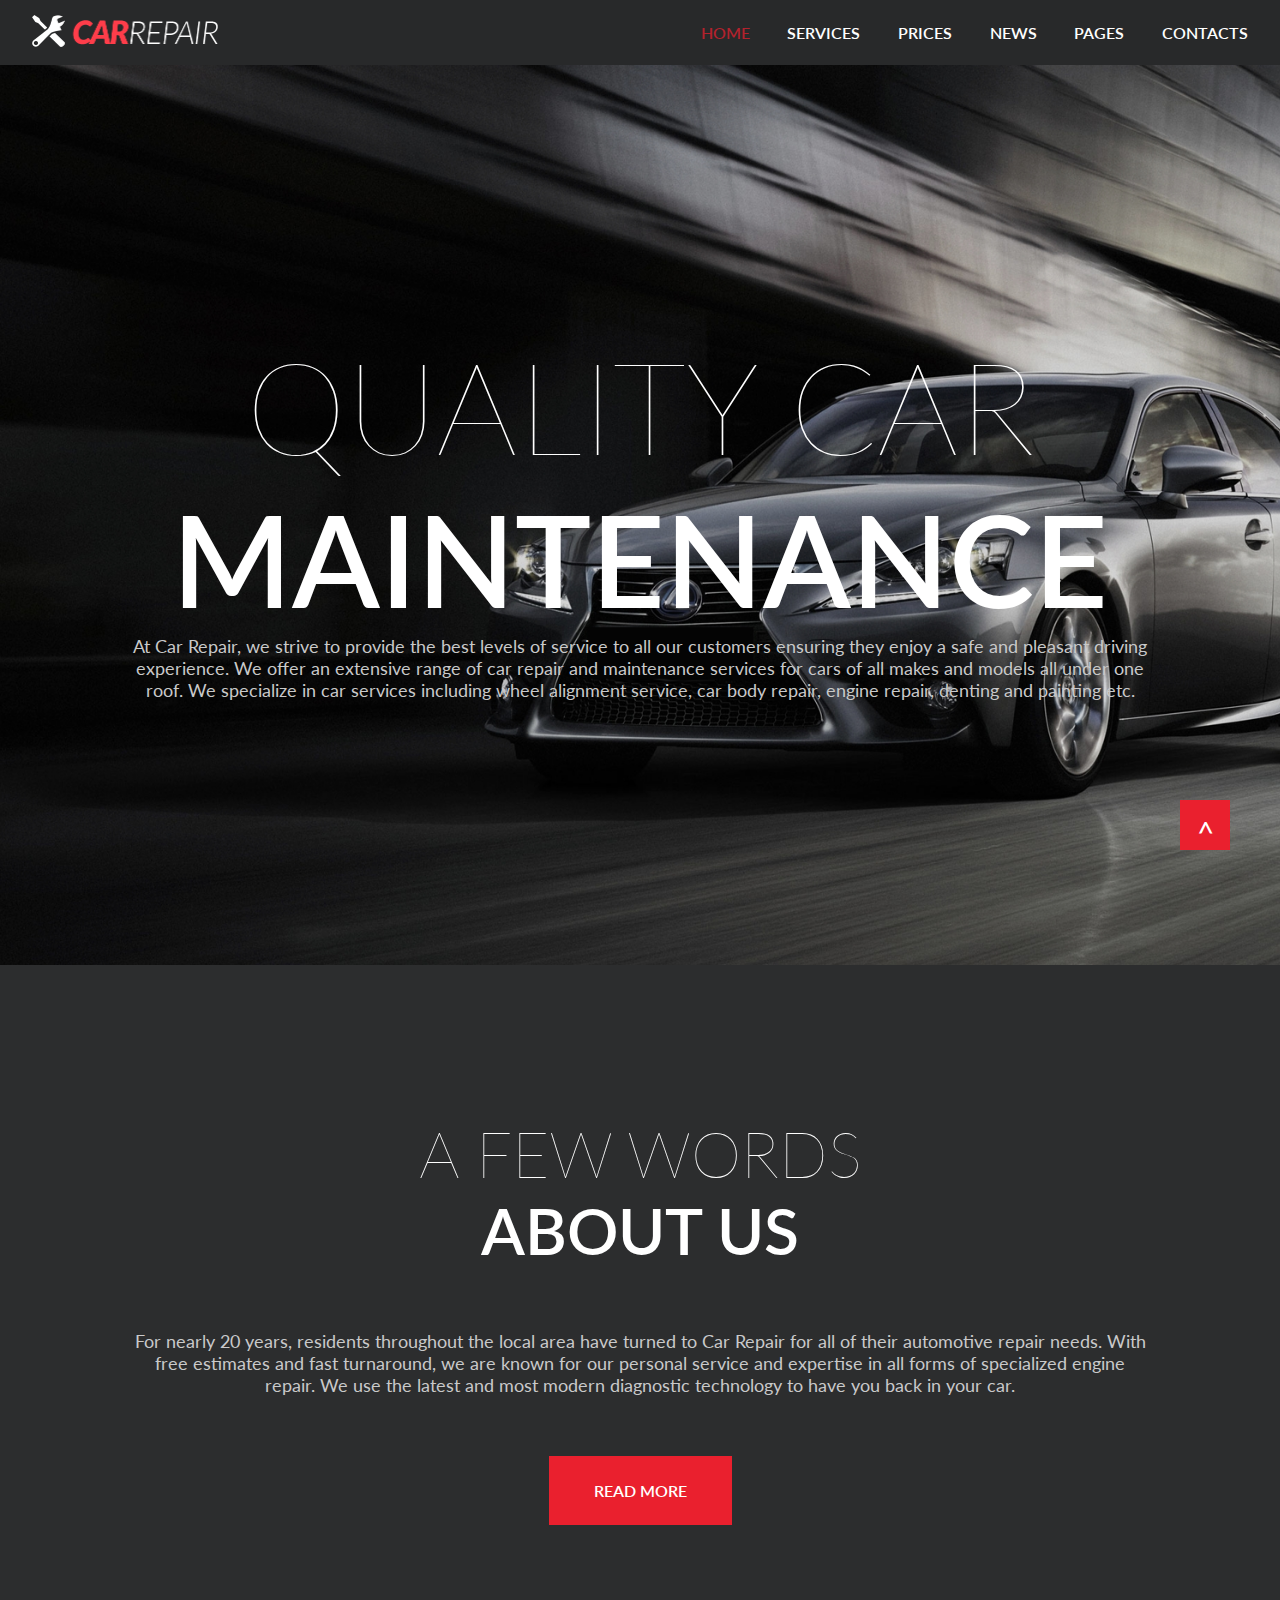
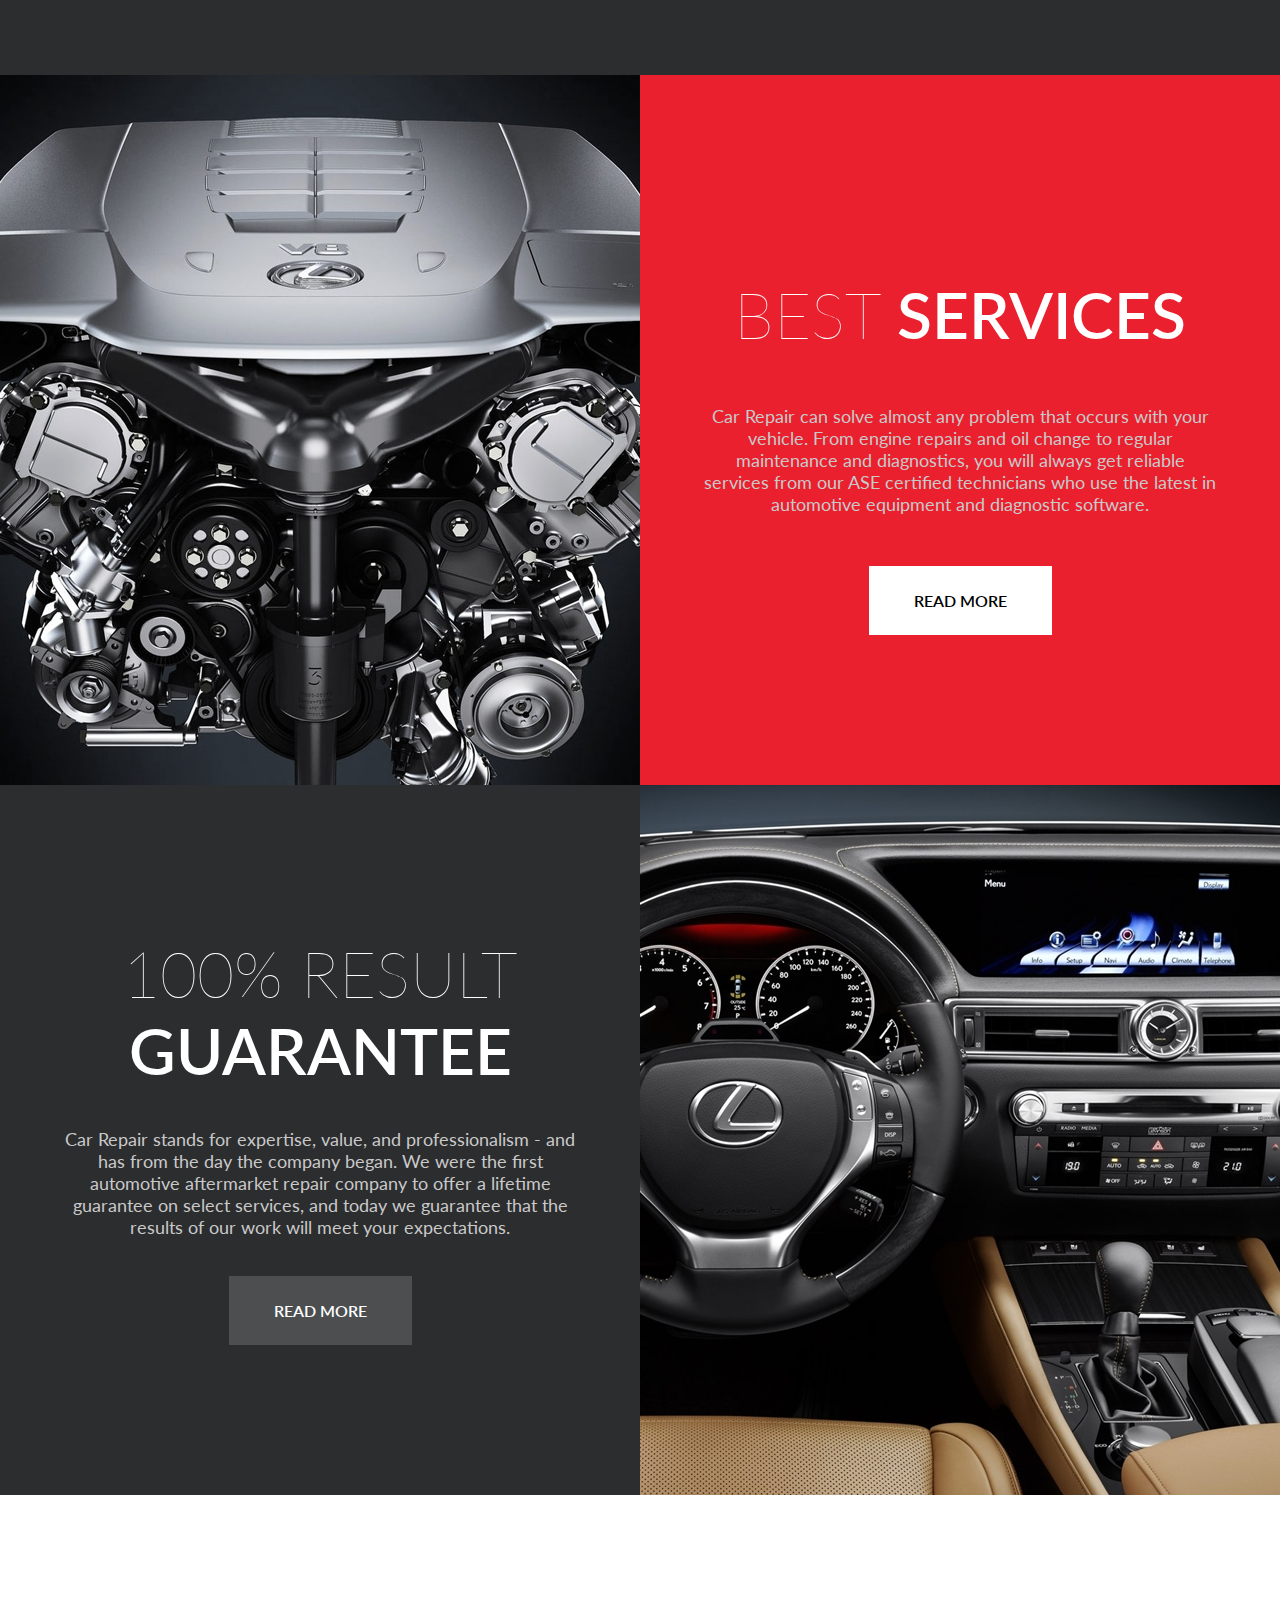
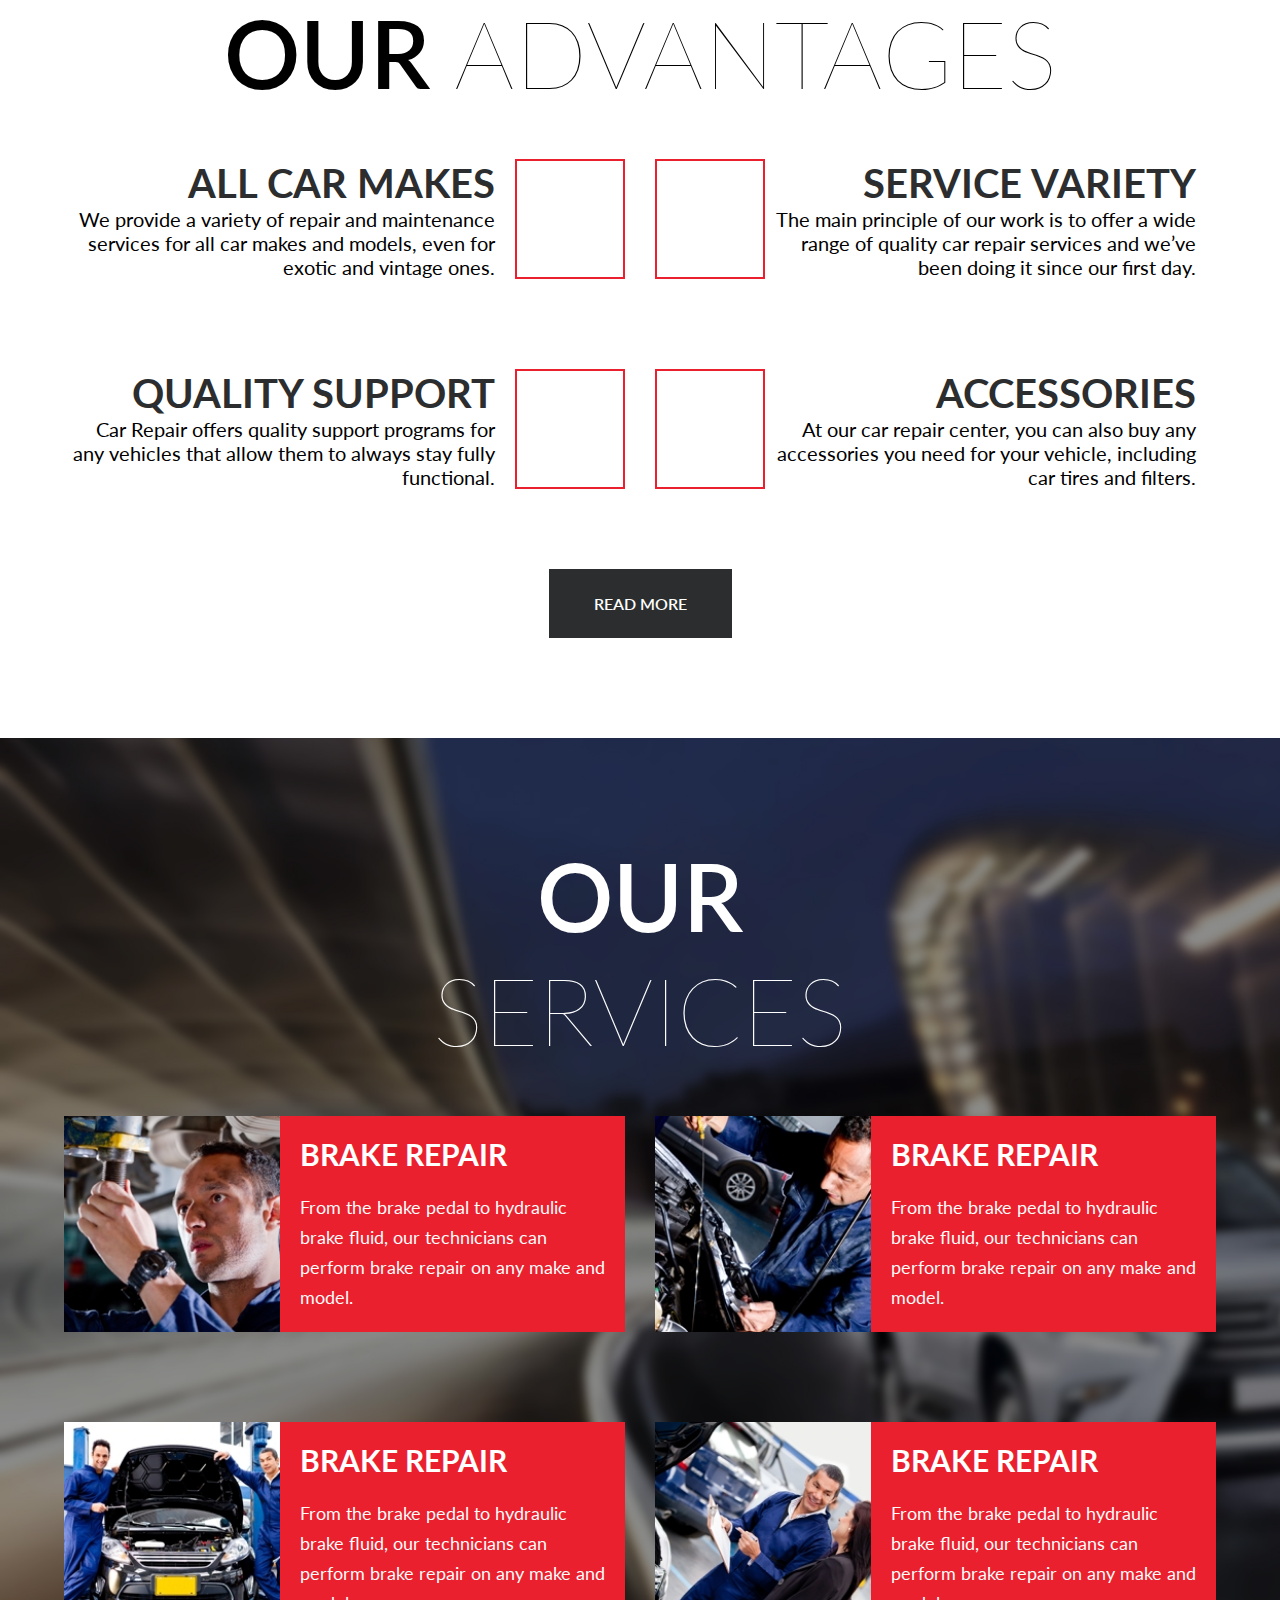
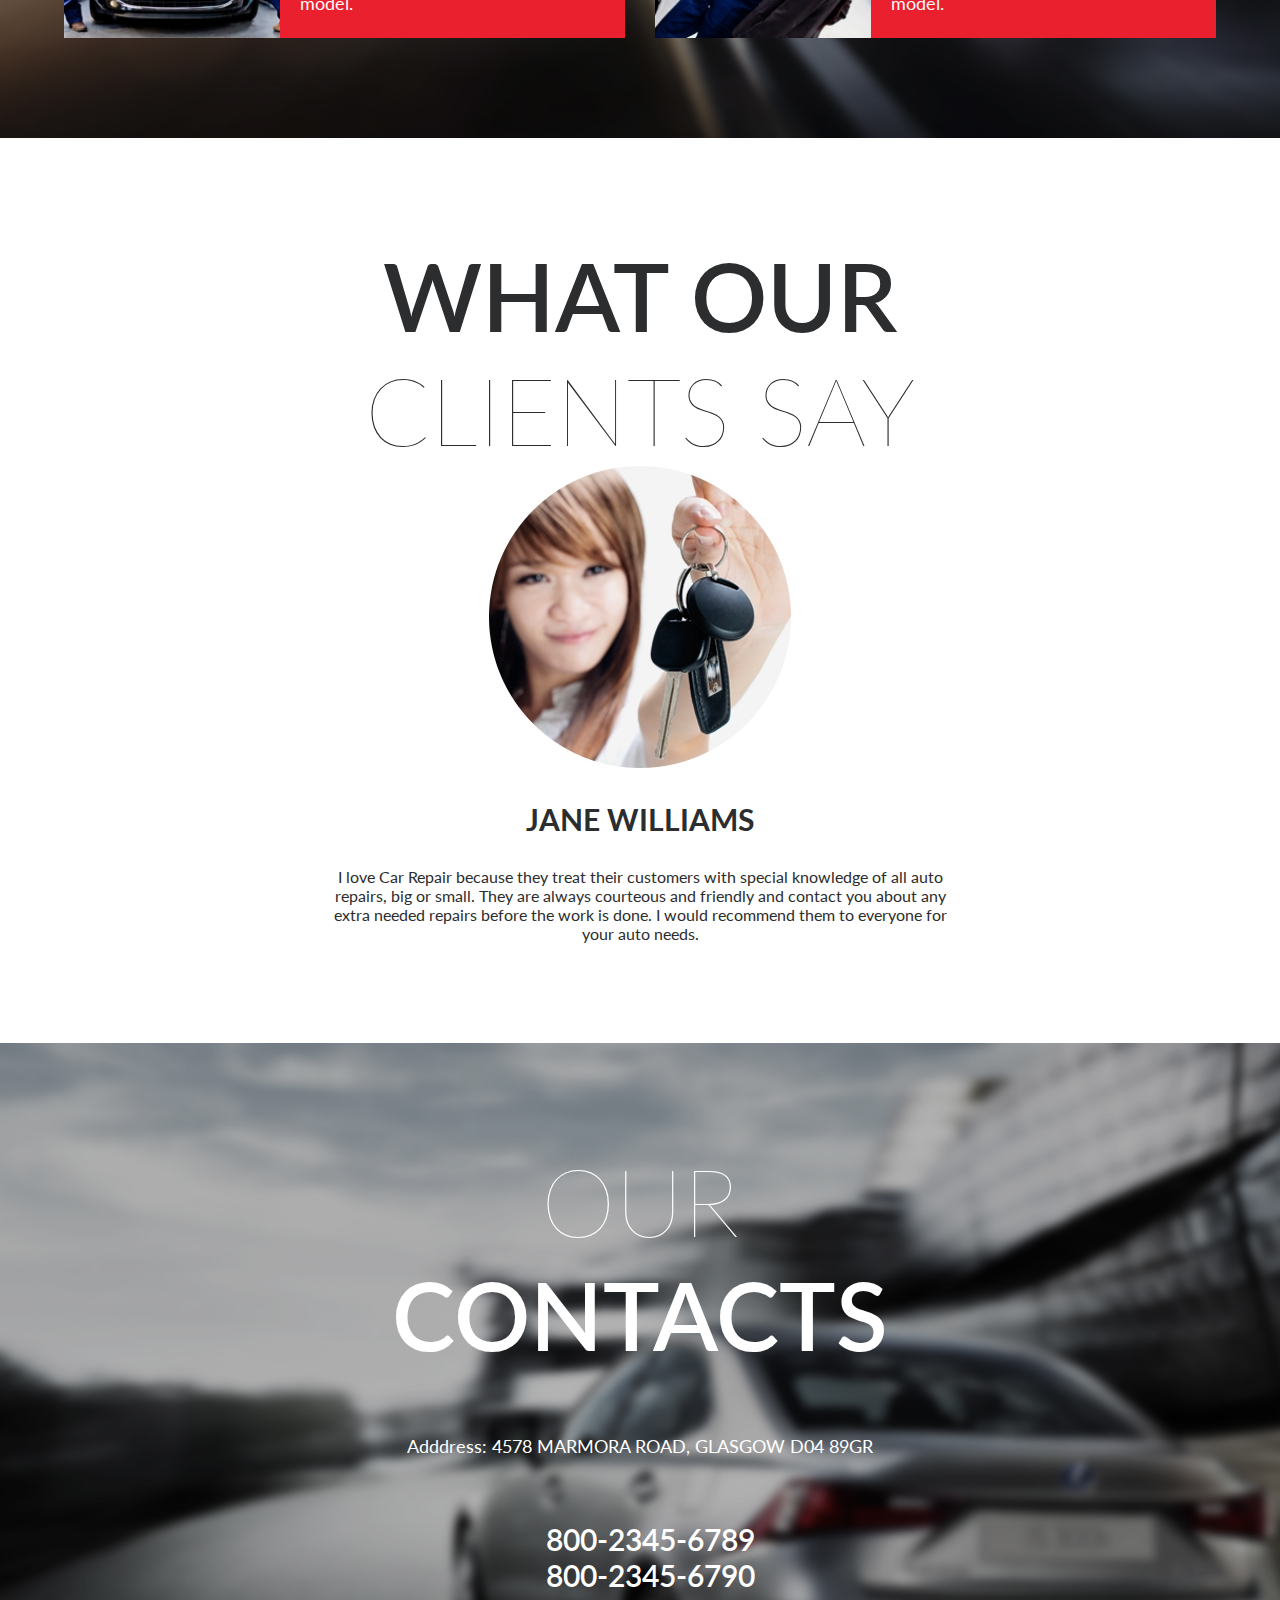
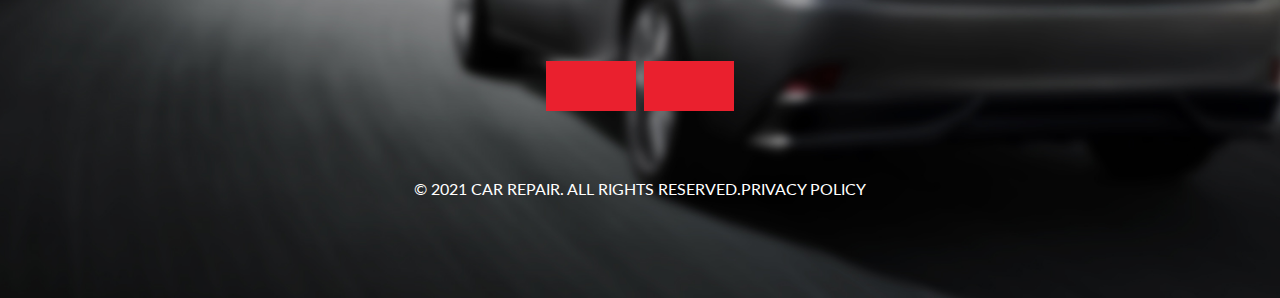
<file: index.html>
<!DOCTYPE html>
<html lang="en">
  <head>
    <meta charset="UTF-8" />
    <meta http-equiv="X-UA-Compatible" content="IE=edge" />
    <meta name="viewport" content="width=device-width, initial-scale=1.0" />
    <title>Document</title>
    <link
      rel="stylesheet"
      href="https://cdnjs.cloudflare.com/ajax/libs/font-awesome/5.15.3/css/all.min.css"
      integrity="sha512-iBBXm8fW90+nuLcSKlbmrPcLa0OT92xO1BIsZ+ywDWZCvqsWgccV3gFoRBv0z+8dLJgyAHIhR35VZc2oM/gI1w=="
      crossorigin="anonymous"
      referrerpolicy="no-referrer"
    />
    <link rel="preconnect" href="https://fonts.googleapis.com" />
    <link rel="preconnect" href="https://fonts.gstatic.com" crossorigin />
    <link
      href="https://fonts.googleapis.com/css2?family=Lato:wght@100;300;400;900&display=swap"
      rel="stylesheet"
    />
    <link rel="stylesheet" href="./assets/css/style.css" />
  </head>
  <body>
    <nav>
      <div class="nav_container">
        <a href="#" class="site_logo">
          <div class="burger_menu">
            <span class="line-1"></span>
            <span class="line-2"></span>
            <span class="line-3"></span>
          </div>
          <img src="./assets/img/logo-site.png" alt=""
        /></a>
        <ul class="site_list">
          <li class="list_items active"><a href="./index.html">HOME</a></li>
          <li class="list_items">
            <a href="./services.html">SERVICES</a>
          </li>
          <li class="list_items"><a href="./price.html">PRICES</a></li>
          <li class="list_items"><a href="./news.html">NEWS</a></li>
          <li class="list_items pages">
            <a href="#">PAGES <i class="fas fa-angle-down"></i></a>
            <ul class="pages_list">
              <li><a href="#">TYPOGRAPHY</a></li>
              <li><a href="#">BUTTONS</a></li>
              <li><a href="#">FORMS</a></li>
              <li><a href="#">TABS AND ACCORDIONS</a></li>
              <li><a href="#">PROGRESS BARS</a></li>
              <li><a href="#">TABLES</a></li>
              <li><a href="#">GRID SYSTEM</a></li>
              <li><a href="#">PRIVACY POLICY</a></li>
              <li><a href="#">UNDER CONSTRUCTION</a></li>
              <li><a href="#">SEARCH RESULTS</a></li>
            </ul>
          </li>
          <li class="list_items"><a href="./contact.html">CONTACTS</a></li>
        </ul>
        <ul class="site_list nav_list_burger">
          <li class="list_items checked"><a href="./index.html">HOME</a></li>
          <li class="list_items">
            <a href="./services.html">SERVICES</a>
          </li>
          <li class="list_items"><a href="./price.html">PRICES</a></li>
          <li class="list_items"><a href="./news.html">NEWS</a></li>
          <li class="list_items pages">
            <label for="pages_list">
              <a href="#">PAGES <i class="fas fa-angle-down"> </i></a>
            </label>

            <ul class="pages_list_burger">
              <li><a href="#">TYPOGRAPHY</a></li>
              <li><a href="#">BUTTONS</a></li>
              <li><a href="#">FORMS</a></li>
              <li><a href="#">TABS AND ACCORDIONS</a></li>
              <li><a href="#">PROGRESS BARS</a></li>
              <li><a href="#">TABLES</a></li>
              <li><a href="#">GRID SYSTEM</a></li>
              <li><a href="#">PRIVACY POLICY</a></li>
              <li><a href="#">UNDER CONSTRUCTION</a></li>
              <li><a href="#">SEARCH RESULTS</a></li>
            </ul>
          </li>
          <li class="list_items"><a href="./contact.html">CONTACTS</a></li>
        </ul>
      </div>
    </nav>
    <div id="navbar" class="showcase">
      <h1 class="title">QUALITY CAR <span>MAINTENANCE</span></h1>
      <p class="showcase_texts">
        At Car Repair, we strive to provide the best levels of service to all
        our customers ensuring they enjoy a safe and pleasant driving
        experience. We offer an extensive range of car repair and maintenance
        services for cars of all makes and models all under one roof. We
        specialize in car services including wheel alignment service, car body
        repair, engine repair, denting and painting etc.
      </p>
    </div>
    <div class="about_us">
      <h1 class="title">A FEW WORDS <br /><span>ABOUT US</span></h1>
      <p>
        For nearly 20 years, residents throughout the local area have turned to
        Car Repair for all of their automotive repair needs. With free estimates
        and fast turnaround, we are known for our personal service and expertise
        in all forms of specialized engine repair. We use the latest and most
        modern diagnostic technology to have you back in your car.
      </p>
      <div class="button red">READ MORE</div>
    </div>
    <div class="best_service">
      <div class="best_img"></div>
      <div class="text_page">
        <h1 class="title">
          <h1 class="title">BEST <span>SERVICES</span></h1>
          <p>
            Car Repair can solve almost any problem that occurs with your
            vehicle. From engine repairs and oil change to regular maintenance
            and diagnostics, you will always get reliable services from our ASE
            certified technicians who use the latest in automotive equipment and
            diagnostic software.
          </p>
          <a href="#" class="button white">READ MORE</a>
        </h1>
      </div>
    </div>
    <div class="guarantee">
      <div class="text_page">
        <h1 class="title">100% RESULT <span> GUARANTEE </span></h1>
        <p>
          Car Repair stands for expertise, value, and professionalism - and has
          from the day the company began. We were the first automotive
          aftermarket repair company to offer a lifetime guarantee on select
          services, and today we guarantee that the results of our work will
          meet your expectations.
        </p>
        <a href="#" class="button dark">READ MORE</a>
      </div>
      <div class="gimg"></div>
    </div>
    <div class="advantages">
      <div class="container">
        <h1 class="title"><span>OUR</span> ADVANTAGES</h1>
        <div class="advantages_inside">
          <div class="advantage-1">
            <div class="text">
              <h1>ALL CAR MAKES</h1>
              <p>
                We provide a variety of repair and maintenance services for all
                car makes and models, even for exotic and vintage ones.
              </p>
            </div>
            <i class="fas fa-car"></i>
          </div>
          <div class="advantage-2 reverse">
            <div class="text">
              <h1>SERVICE VARIETY</h1>
              <p>
                The main principle of our work is to offer a wide range of
                quality car repair services and we’ve been doing it since our
                first day.
              </p>
            </div>
            <i class="fas fa-car"></i>
          </div>
          <div class="advantage-3">
            <div class="text">
              <h1>QUALITY SUPPORT</h1>
              <p>
                Car Repair offers quality support programs for any vehicles that
                allow them to always stay fully functional.
              </p>
            </div>
            <i class="fas fa-car"></i>
          </div>
          <div class="advantage-4 reverse">
            <div class="text">
              <h1>ACCESSORIES</h1>
              <p>
                At our car repair center, you can also buy any accessories you
                need for your vehicle, including car tires and filters.
              </p>
            </div>
            <i class="fas fa-car"></i>
          </div>
        </div>
        <div class="button_wrapper">
          <a href="#" class="button">READ MORE</a>
        </div>
      </div>
    </div>
    <div class="our_service">
      <div class="container">
        <h1 class="title">
          <span>OUR</span> <br />
          SERVICES
        </h1>
        <div class="card_wrapper">
          <div class="card">
            <img src="./assets/img/card_1.jpg" alt="" />
            <div class="card_text">
              <h1>BRAKE REPAIR</h1>
              <p>
                From the brake pedal to hydraulic brake fluid, our technicians
                can perform brake repair on any make and model.
              </p>
            </div>
          </div>
          <div class="card">
            <img src="./assets/img/card_2.jpg" alt="" />
            <div class="card_text">
              <h1>BRAKE REPAIR</h1>
              <p>
                From the brake pedal to hydraulic brake fluid, our technicians
                can perform brake repair on any make and model.
              </p>
            </div>
          </div>
          <div class="card">
            <img src="./assets/img/card_3.jpg" alt="" />
            <div class="card_text">
              <h1>BRAKE REPAIR</h1>
              <p>
                From the brake pedal to hydraulic brake fluid, our technicians
                can perform brake repair on any make and model.
              </p>
            </div>
          </div>
          <div class="card">
            <img src="./assets/img/card_4.jpg" alt="" />
            <div class="card_text">
              <h1>BRAKE REPAIR</h1>
              <p>
                From the brake pedal to hydraulic brake fluid, our technicians
                can perform brake repair on any make and model.
              </p>
            </div>
          </div>
        </div>
      </div>
    </div>
    <div class="clients_say">
      <h1 class="title">
        <span>WHAT OUR</span><br />
        CLIENTS SAY
      </h1>

      <img src="./assets/img/say.jpg" alt="" />
      <h1 class="person_name">JANE WILLIAMS</h1>
      <p>
        I love Car Repair because they treat their customers with special
        knowledge of all auto repairs, big or small. They are always courteous
        and friendly and contact you about any extra needed repairs before the
        work is done. I would recommend them to everyone for your auto needs.
      </p>
    </div>
    <footer>
      <h1 class="title">
        OUR
        <span
          ><br />
          CONTACTS</span
        >
      </h1>
      <p>
        Adddress:
        <a href="https://maps.google.com"
          >4578 MARMORA ROAD, GLASGOW D04 89GR</a
        >
      </p>
      <div class="phone">
        <i class="fas fa-phone-alt"></i>
        <div class="numbers">
          <a href="tel:800-2345-6789"> 800-2345-6789</a>
          <a href="tel:800-2345-6790"> 800-2345-6790</a>
        </div>
      </div>
      <div class="buttons">
        <a href="#" class="button red"><i class="fab fa-facebook-f"></i></a>
        <a href="#" class="button red"><i class="fab fa-twitter"></i></a>
      </div>
      <p class="privacy">
        © 2021 CAR REPAIR. ALL RIGHTS RESERVED.PRIVACY POLICY
      </p>
    </footer>
    <div class="button_totop">
      <a href="#navbar">^</a>
    </div>
    <script src="./assets/js/responsive_script.js"></script>
  </body>
</html>
</file>
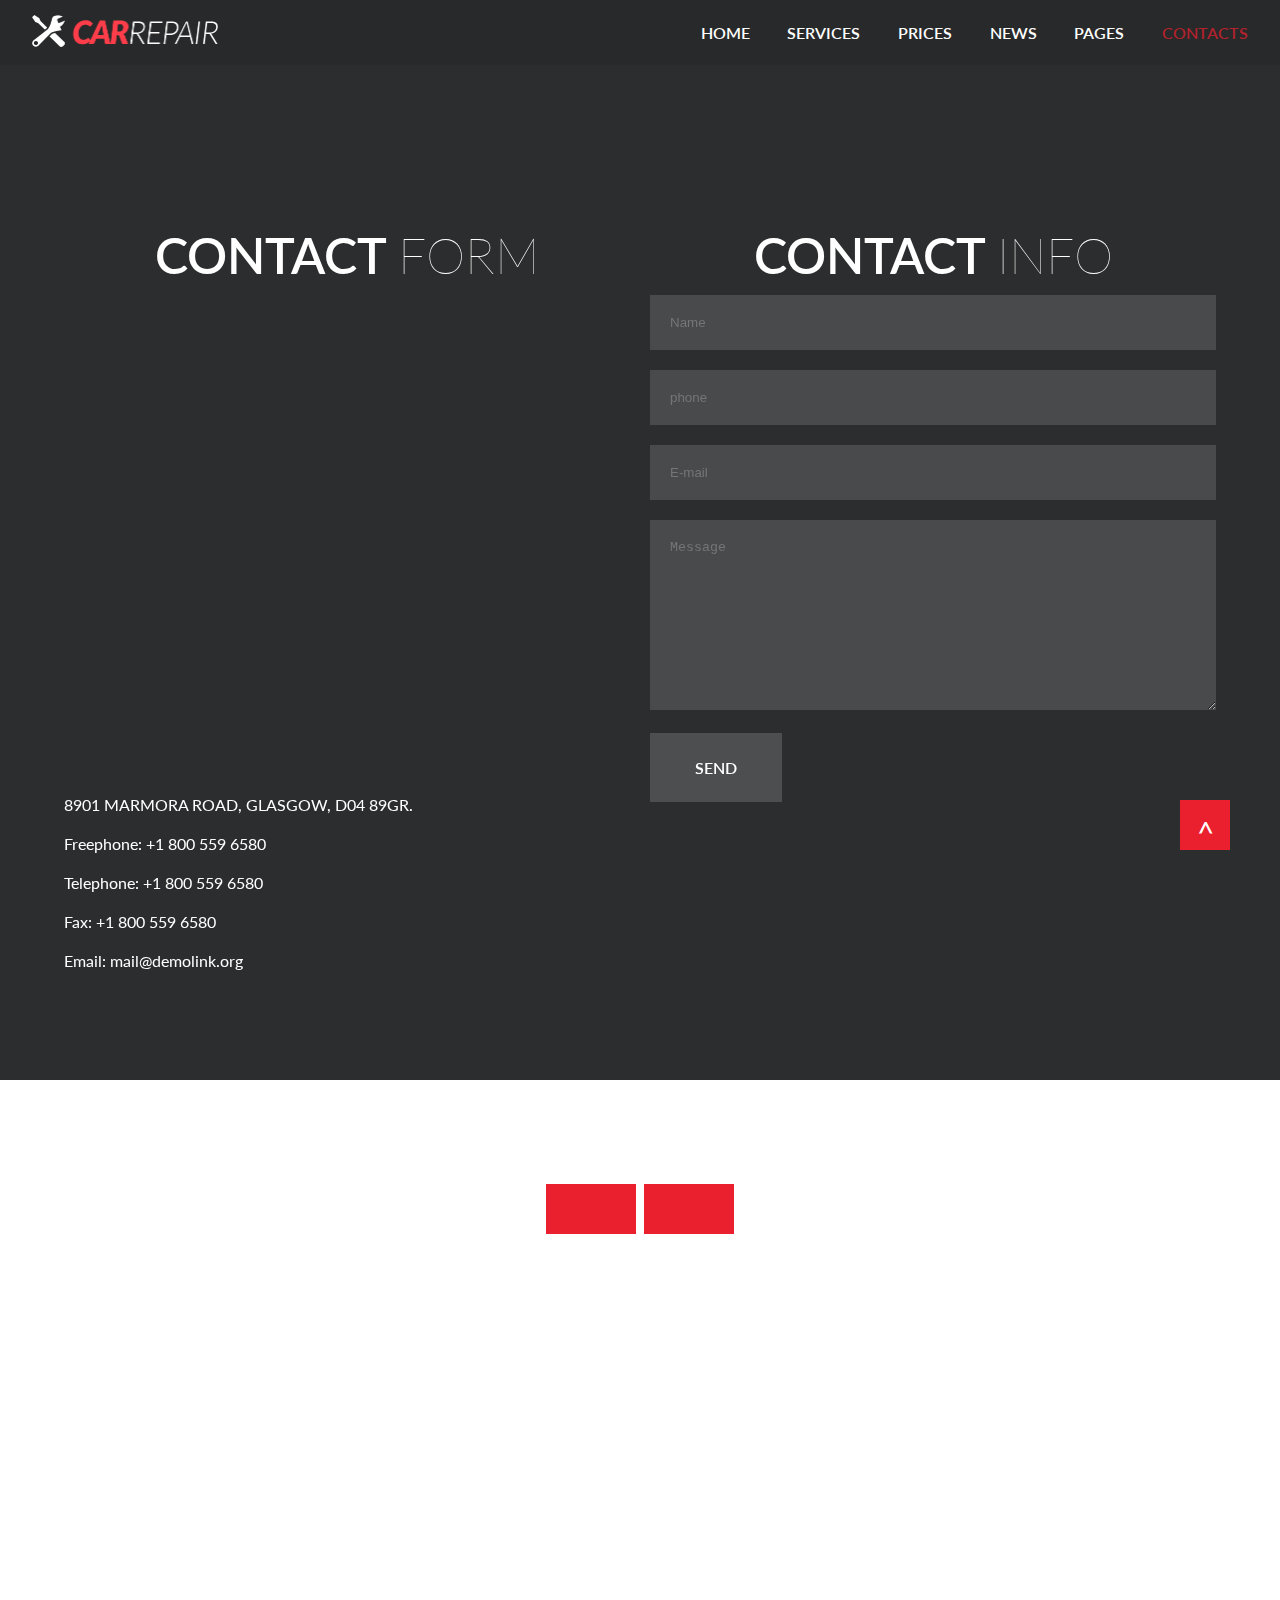
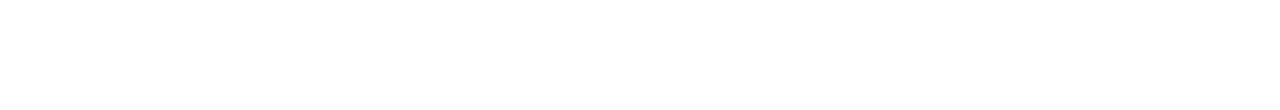
<file: contact.html>
<!DOCTYPE html>
<html lang="en">
  <head>
    <meta charset="UTF-8" />
    <meta http-equiv="X-UA-Compatible" content="IE=edge" />
    <meta name="viewport" content="width=device-width, initial-scale=1.0" />
    <title>Document</title>
    <link
      rel="stylesheet"
      href="https://cdnjs.cloudflare.com/ajax/libs/font-awesome/5.15.3/css/all.min.css"
      integrity="sha512-iBBXm8fW90+nuLcSKlbmrPcLa0OT92xO1BIsZ+ywDWZCvqsWgccV3gFoRBv0z+8dLJgyAHIhR35VZc2oM/gI1w=="
      crossorigin="anonymous"
      referrerpolicy="no-referrer"
    />
    <link rel="preconnect" href="https://fonts.googleapis.com" />
    <link rel="preconnect" href="https://fonts.gstatic.com" crossorigin />
    <link
      href="https://fonts.googleapis.com/css2?family=Lato:wght@100;300;400;900&display=swap"
      rel="stylesheet"
    />
    <link rel="stylesheet" href="./assets/css/style.css" />
  </head>
  <body>
    <nav>
      <div class="nav_container">
        <a href="#" class="site_logo">
          <div class="burger_menu">
            <span class="line-1"></span>
            <span class="line-2"></span>
            <span class="line-3"></span>
          </div>
          <img src="./assets/img/logo-site.png" alt=""
        /></a>
        <ul class="site_list">
          <li class="list_items"><a href="./index.html">HOME</a></li>
          <li class="list_items">
            <a href="./services.html">SERVICES</a>
          </li>
          <li class="list_items"><a href="./price.html">PRICES</a></li>
          <li class="list_items"><a href="./news.html">NEWS</a></li>
          <li class="list_items pages">
            <a href="#">PAGES <i class="fas fa-angle-down"></i></a>
            <ul class="pages_list">
              <li><a href="#">TYPOGRAPHY</a></li>
              <li><a href="#">BUTTONS</a></li>
              <li><a href="#">FORMS</a></li>
              <li><a href="#">TABS AND ACCORDIONS</a></li>
              <li><a href="#">PROGRESS BARS</a></li>
              <li><a href="#">TABLES</a></li>
              <li><a href="#">GRID SYSTEM</a></li>
              <li><a href="#">PRIVACY POLICY</a></li>
              <li><a href="#">UNDER CONSTRUCTION</a></li>
              <li><a href="#">SEARCH RESULTS</a></li>
            </ul>
          </li>
          <li class="list_items active">
            <a href="./contact.html">CONTACTS</a>
          </li>
        </ul>
        <ul class="site_list nav_list_burger">
          <li class="list_items"><a href="./index.html">HOME</a></li>
          <li class="list_items">
            <a href="./services.html">SERVICES</a>
          </li>
          <li class="list_items"><a href="./price.html">PRICES</a></li>
          <li class="list_items"><a href="./news.html">NEWS</a></li>
          <li class="list_items pages">
            <label for="pages_list">
              <a href="#">PAGES <i class="fas fa-angle-down"> </i></a>
            </label>

            <ul class="pages_list_burger">
              <li><a href="#">TYPOGRAPHY</a></li>
              <li><a href="#">BUTTONS</a></li>
              <li><a href="#">FORMS</a></li>
              <li><a href="#">TABS AND ACCORDIONS</a></li>
              <li><a href="#">PROGRESS BARS</a></li>
              <li><a href="#">TABLES</a></li>
              <li><a href="#">GRID SYSTEM</a></li>
              <li><a href="#">PRIVACY POLICY</a></li>
              <li><a href="#">UNDER CONSTRUCTION</a></li>
              <li><a href="#">SEARCH RESULTS</a></li>
            </ul>
          </li>
          <li class="list_items checked">
            <a href="./contact.html">CONTACTS</a>
          </li>
        </ul>
      </div>
    </nav>
    <div id="forms" class="forms">
      <div class="container">
        <div class="form_inside">
          <div class="form_left">
            <h1 class="title"><br /><span>CONTACT </span> FORM</h1>
            <iframe
              src="https://www.google.com/maps/embed?pb=!1m18!1m12!1m3!1d95543.04256135732!2d69.57378635!3d41.553657699999995!2m3!1f0!2f0!3f0!3m2!1i1024!2i768!4f13.1!3m3!1m2!1s0x38aee481ea259ff5%3A0xf77aa19981382f28!2sAerodrom%20Chirchik%2C%20O%60zbekiston!5e0!3m2!1suz!2s!4v1627594458070!5m2!1suz!2s"
              width="100%"
              height="500px"
              style="border: 0"
              allowfullscreen=""
              loading="lazy"
            ></iframe>
            <a class="adres" href="#">8901 MARMORA ROAD, GLASGOW, D04 89GR.</a>
            <a href="tel:+1 800 559 6580">Freephone: +1 800 559 6580</a>
            <a href="tel:+1 800 559 6580">Telephone: +1 800 559 6580</a>
            <a href="tel:+1 800 559 6580">Fax: +1 800 559 6580</a>
            <a href="mailto:mail@demolink.org">Email: mail@demolink.org</a>
          </div>
          <div class="form_right">
            <h1 class="title"><br /><span>CONTACT </span> INFO</h1>
            <div class="inputs">
              <input type="text" placeholder="Name" />
              <input type="text" placeholder="phone" />
              <input type="text" placeholder="E-mail" />
              <textarea cols="30" rows="10" placeholder="Message"></textarea>
              <a href="#" class="button dark">SEND</a>
            </div>
          </div>
        </div>
      </div>
    </div>
    <footer class="service_container">
      <div class="buttons">
        <a href="#" class="button red"><i class="fab fa-facebook-f"></i></a>
        <a href="#" class="button red"><i class="fab fa-twitter"></i></a>
      </div>
      <p class="privacy">
        © 2021 CAR REPAIR. ALL RIGHTS RESERVED.PRIVACY POLICY
      </p>
    </footer>
    <div class="button_totop">
      <a href="#forms">^</a>
    </div>
    <script src="./assets/js/responsive_script.js"></script>
  </body>
</html>
</file>
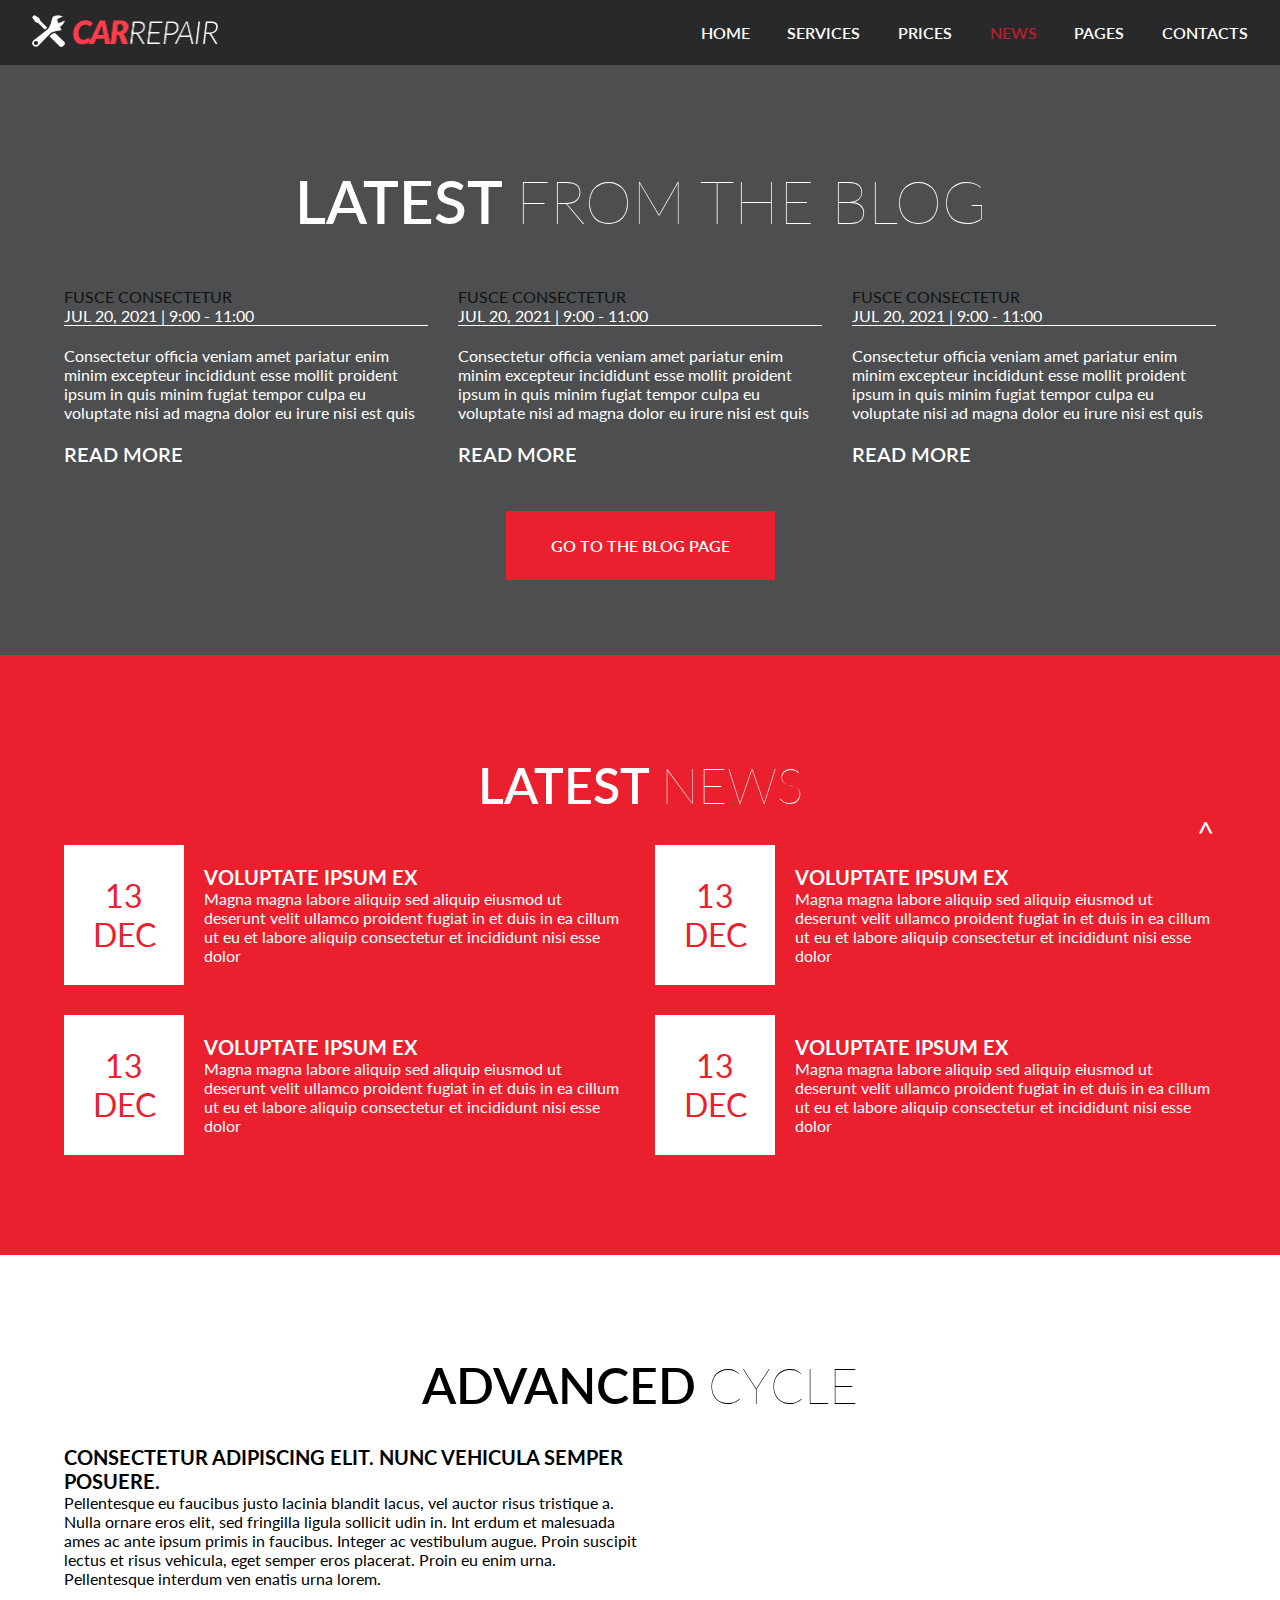
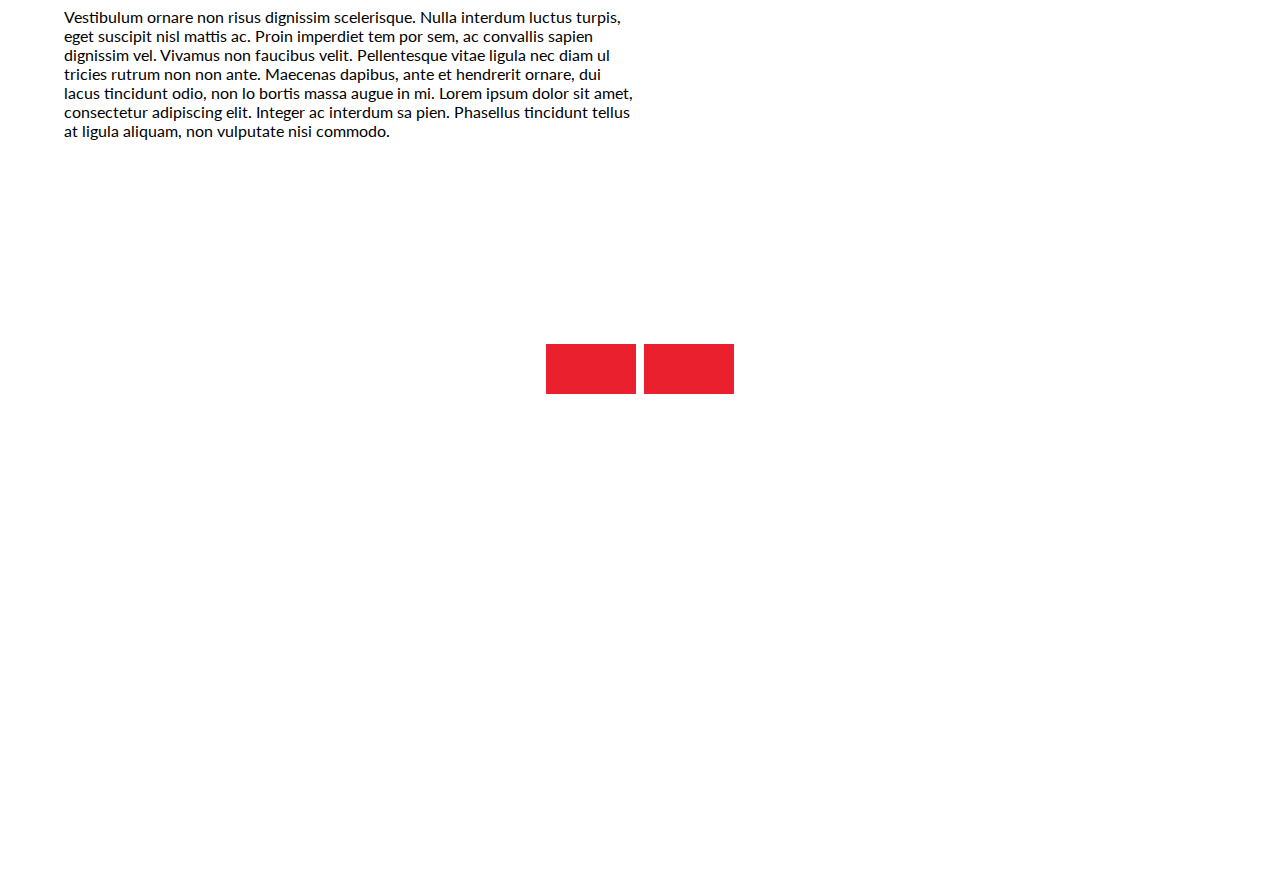
<file: news.html>
<!DOCTYPE html>
<html lang="en">
  <head>
    <meta charset="UTF-8" />
    <meta http-equiv="X-UA-Compatible" content="IE=edge" />
    <meta name="viewport" content="width=device-width, initial-scale=1.0" />
    <title>Document</title>
    <link
      rel="stylesheet"
      href="https://cdnjs.cloudflare.com/ajax/libs/font-awesome/5.15.3/css/all.min.css"
      integrity="sha512-iBBXm8fW90+nuLcSKlbmrPcLa0OT92xO1BIsZ+ywDWZCvqsWgccV3gFoRBv0z+8dLJgyAHIhR35VZc2oM/gI1w=="
      crossorigin="anonymous"
      referrerpolicy="no-referrer"
    />
    <link rel="preconnect" href="https://fonts.googleapis.com" />
    <link rel="preconnect" href="https://fonts.gstatic.com" crossorigin />
    <link
      href="https://fonts.googleapis.com/css2?family=Lato:wght@100;300;400;900&display=swap"
      rel="stylesheet"
    />
    <link rel="stylesheet" href="./assets/css/style.css" />
  </head>
  <body>
    <nav>
      <div class="nav_container">
        <a href="#" class="site_logo">
          <div class="burger_menu">
            <span class="line-1"></span>
            <span class="line-2"></span>
            <span class="line-3"></span>
          </div>
          <img src="./assets/img/logo-site.png" alt=""
        /></a>
        <ul class="site_list">
          <li class="list_items"><a href="./index.html">HOME</a></li>
          <li class="list_items">
            <a href="./services.html">SERVICES</a>
          </li>
          <li class="list_items"><a href="./price.html">PRICES</a></li>
          <li class="list_items active"><a href="./news.html">NEWS</a></li>
          <li class="list_items pages">
            <a href="#">PAGES <i class="fas fa-angle-down"></i></a>
            <ul class="pages_list">
              <li><a href="#">TYPOGRAPHY</a></li>
              <li><a href="#">BUTTONS</a></li>
              <li><a href="#">FORMS</a></li>
              <li><a href="#">TABS AND ACCORDIONS</a></li>
              <li><a href="#">PROGRESS BARS</a></li>
              <li><a href="#">TABLES</a></li>
              <li><a href="#">GRID SYSTEM</a></li>
              <li><a href="#">PRIVACY POLICY</a></li>
              <li><a href="#">UNDER CONSTRUCTION</a></li>
              <li><a href="#">SEARCH RESULTS</a></li>
            </ul>
          </li>
          <li class="list_items"><a href="./contact.html">CONTACTS</a></li>
        </ul>
        <ul class="site_list nav_list_burger">
          <li class="list_items"><a href="./index.html">HOME</a></li>
          <li class="list_items">
            <a href="./services.html">SERVICES</a>
          </li>
          <li class="list_items"><a href="./price.html">PRICES</a></li>
          <li class="list_items checked"><a href="./news.html">NEWS</a></li>
          <li class="list_items pages">
            <label for="pages_list">
              <a href="#">PAGES <i class="fas fa-angle-down"> </i></a>
            </label>

            <ul class="pages_list_burger">
              <li><a href="#">TYPOGRAPHY</a></li>
              <li><a href="#">BUTTONS</a></li>
              <li><a href="#">FORMS</a></li>
              <li><a href="#">TABS AND ACCORDIONS</a></li>
              <li><a href="#">PROGRESS BARS</a></li>
              <li><a href="#">TABLES</a></li>
              <li><a href="#">GRID SYSTEM</a></li>
              <li><a href="#">PRIVACY POLICY</a></li>
              <li><a href="#">UNDER CONSTRUCTION</a></li>
              <li><a href="#">SEARCH RESULTS</a></li>
            </ul>
          </li>
          <li class="list_items"><a href="./contact.html">CONTACTS</a></li>
        </ul>
      </div>
    </nav>
    <div id="navbar" class="blog">
      <div class="container">
        <h1 class="title"><span>LATEST </span>FROM THE BLOG</h1>
        <div class="blog_inside">
          <div class="blog-1">
            <p class="blog_title">
              FUSCE CONSECTETUR <br />
              <span>JUL 20, 2021 | 9:00 - 11:00</span>
            </p>
            <p class="blog_text">
              Consectetur officia veniam amet pariatur enim minim excepteur
              incididunt esse mollit proident ipsum in quis minim fugiat tempor
              culpa eu voluptate nisi ad magna dolor eu irure nisi est quis
            </p>
            <a href="#">READ MORE</a>
          </div>
          <div class="blog-1">
            <p class="blog_title">
              FUSCE CONSECTETUR <br />
              <span>JUL 20, 2021 | 9:00 - 11:00</span>
            </p>
            <p class="blog_text">
              Consectetur officia veniam amet pariatur enim minim excepteur
              incididunt esse mollit proident ipsum in quis minim fugiat tempor
              culpa eu voluptate nisi ad magna dolor eu irure nisi est quis
            </p>
            <a href="#">READ MORE</a>
          </div>
          <div class="blog-1">
            <p class="blog_title">
              FUSCE CONSECTETUR <br />
              <span>JUL 20, 2021 | 9:00 - 11:00</span>
            </p>
            <p class="blog_text">
              Consectetur officia veniam amet pariatur enim minim excepteur
              incididunt esse mollit proident ipsum in quis minim fugiat tempor
              culpa eu voluptate nisi ad magna dolor eu irure nisi est quis
            </p>
            <a href="#">READ MORE</a>
          </div>
        </div>
        <div class="button_wrapper">
          <a href="#" class="button red">Go To The Blog Page</a>
        </div>
      </div>
    </div>
    <div class="news">
      <div class="container">
        <h1 class="title"><span>LATEST </span> NEWS</h1>
        <div class="news_inside">
          <div class="new">
            <h1 class="date">13 <br />DEC</h1>
            <div class="text">
              <h1>VOLUPTATE IPSUM EX</h1>
              <p>
                Magna magna labore aliquip sed aliquip eiusmod ut deserunt velit
                ullamco proident fugiat in et duis in ea cillum ut eu et labore
                aliquip consectetur et incididunt nisi esse dolor
              </p>
            </div>
          </div>
          <div class="new">
            <h1 class="date">13 <br />DEC</h1>
            <div class="text">
              <h1>VOLUPTATE IPSUM EX</h1>
              <p>
                Magna magna labore aliquip sed aliquip eiusmod ut deserunt velit
                ullamco proident fugiat in et duis in ea cillum ut eu et labore
                aliquip consectetur et incididunt nisi esse dolor
              </p>
            </div>
          </div>
          <div class="new">
            <h1 class="date">13 <br />DEC</h1>
            <div class="text">
              <h1>VOLUPTATE IPSUM EX</h1>
              <p>
                Magna magna labore aliquip sed aliquip eiusmod ut deserunt velit
                ullamco proident fugiat in et duis in ea cillum ut eu et labore
                aliquip consectetur et incididunt nisi esse dolor
              </p>
            </div>
          </div>
          <div class="new">
            <h1 class="date">13 <br />DEC</h1>
            <div class="text">
              <h1>VOLUPTATE IPSUM EX</h1>
              <p>
                Magna magna labore aliquip sed aliquip eiusmod ut deserunt velit
                ullamco proident fugiat in et duis in ea cillum ut eu et labore
                aliquip consectetur et incididunt nisi esse dolor
              </p>
            </div>
          </div>
        </div>
      </div>
    </div>
    <div class="cycle">
      <div class="container">
        <h1 class="title"><span>ADVANCED </span> CYCLE</h1>
        <div class="cycle_inside">
          <div class="text">
            <h1>CONSECTETUR ADIPISCING ELIT. NUNC VEHICULA SEMPER POSUERE.</h1>
            <p>
              Pellentesque eu faucibus justo lacinia blandit lacus, vel auctor
              risus tristique a. Nulla ornare eros elit, sed fringilla ligula
              sollicit udin in. Int erdum et malesuada ames ac ante ipsum primis
              in faucibus. Integer ac vestibulum augue. Proin suscipit lectus et
              risus vehicula, eget semper eros placerat. Proin eu enim urna.
              Pellentesque interdum ven enatis urna lorem. <br /><br />
              Vestibulum ornare non risus dignissim scelerisque. Nulla interdum
              luctus turpis, eget suscipit nisl mattis ac. Proin imperdiet tem
              por sem, ac convallis sapien dignissim vel. Vivamus non faucibus
              velit. Pellentesque vitae ligula nec diam ul tricies rutrum non
              non ante. Maecenas dapibus, ante et hendrerit ornare, dui lacus
              tincidunt odio, non lo bortis massa augue in mi. Lorem ipsum dolor
              sit amet, consectetur adipiscing elit. Integer ac interdum sa
              pien. Phasellus tincidunt tellus at ligula aliquam, non vulputate
              nisi commodo.
            </p>
          </div>
          <iframe
            width="100%"
            height="100%"
            src="https://www.youtube.com/embed/xiBZKJkeC_k"
            title="YouTube video player"
            frameborder="0"
            allow="accelerometer; autoplay; clipboard-write; encrypted-media; gyroscope; picture-in-picture"
            allowfullscreen
          ></iframe>
        </div>
      </div>
    </div>
    <footer class="service_container">
      <div class="buttons">
        <a href="#" class="button red"><i class="fab fa-facebook-f"></i></a>
        <a href="#" class="button red"><i class="fab fa-twitter"></i></a>
      </div>
      <p class="privacy">
        © 2021 CAR REPAIR. ALL RIGHTS RESERVED.PRIVACY POLICY
      </p>
    </footer>
    <div class="button_totop">
      <a href="#navbar">^</a>
    </div>
    <script src="./assets/js/responsive_script.js"></script>
  </body>
</html>
</file>
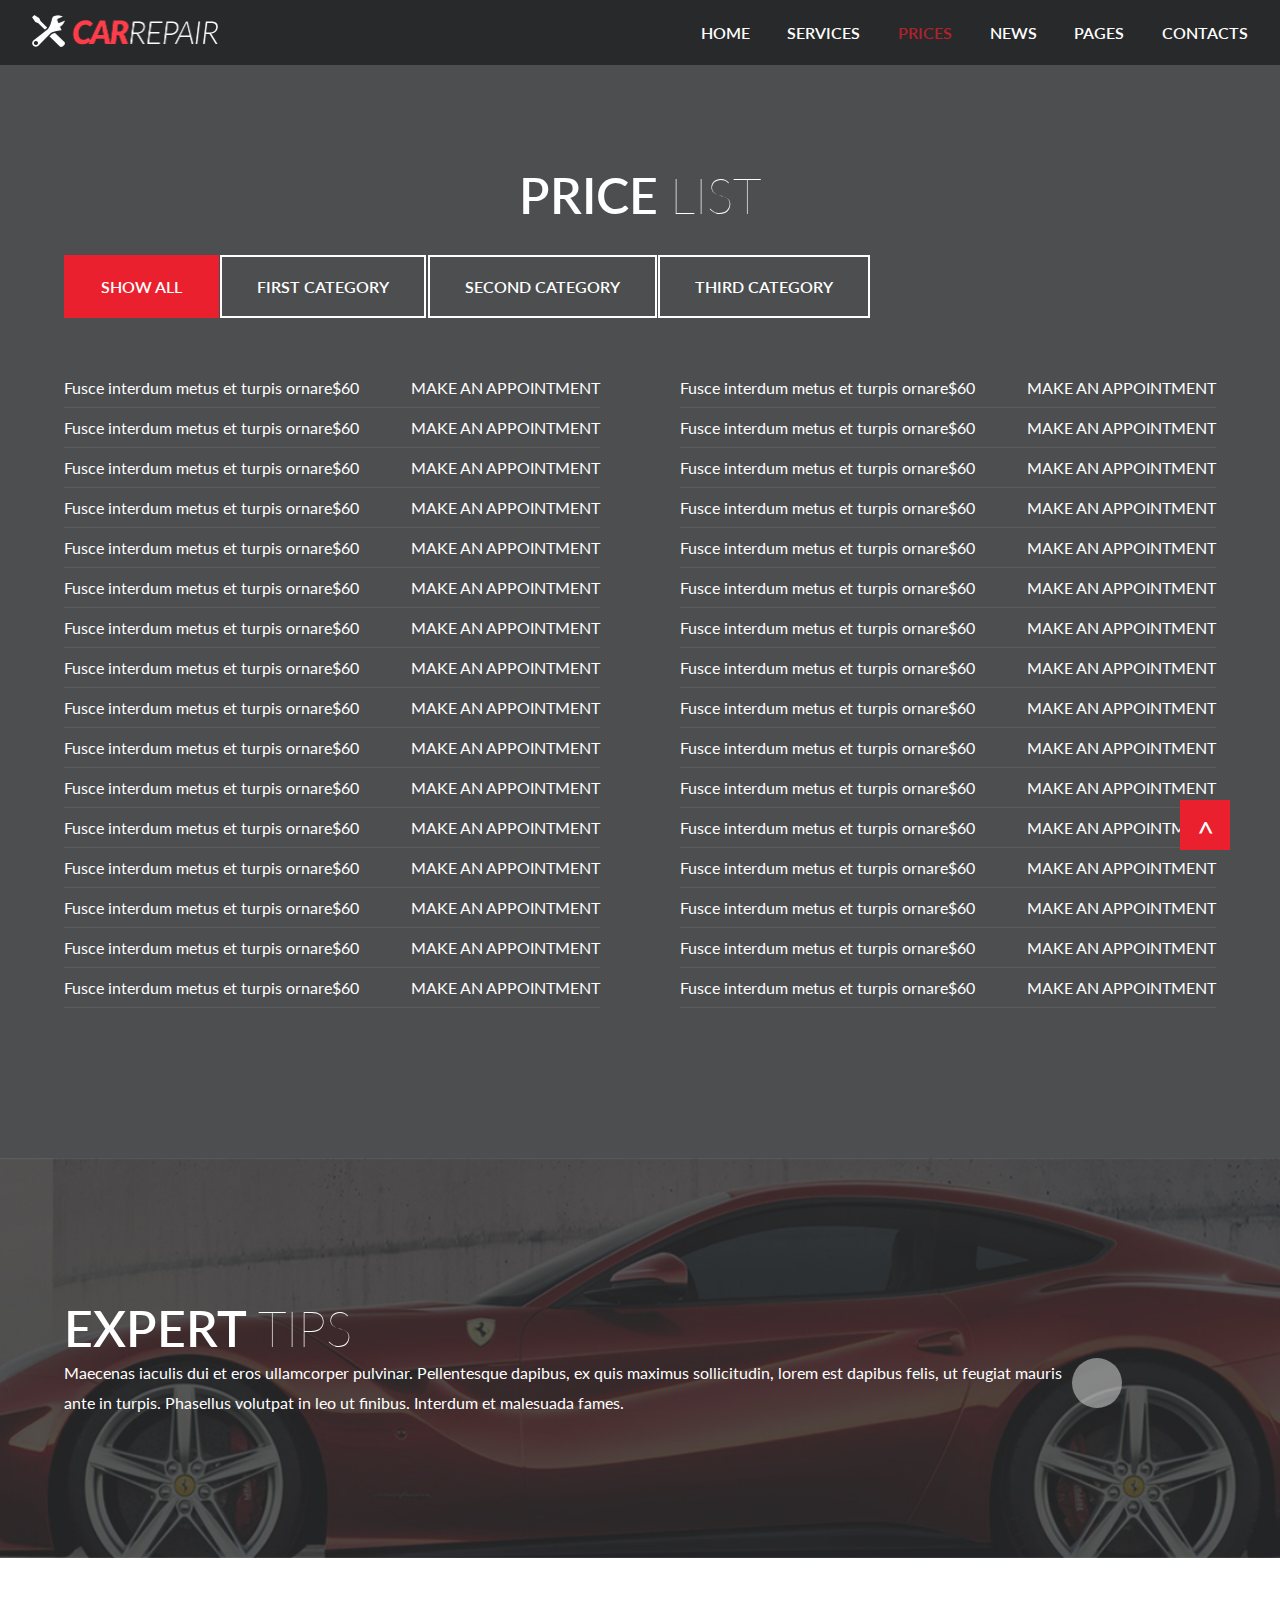
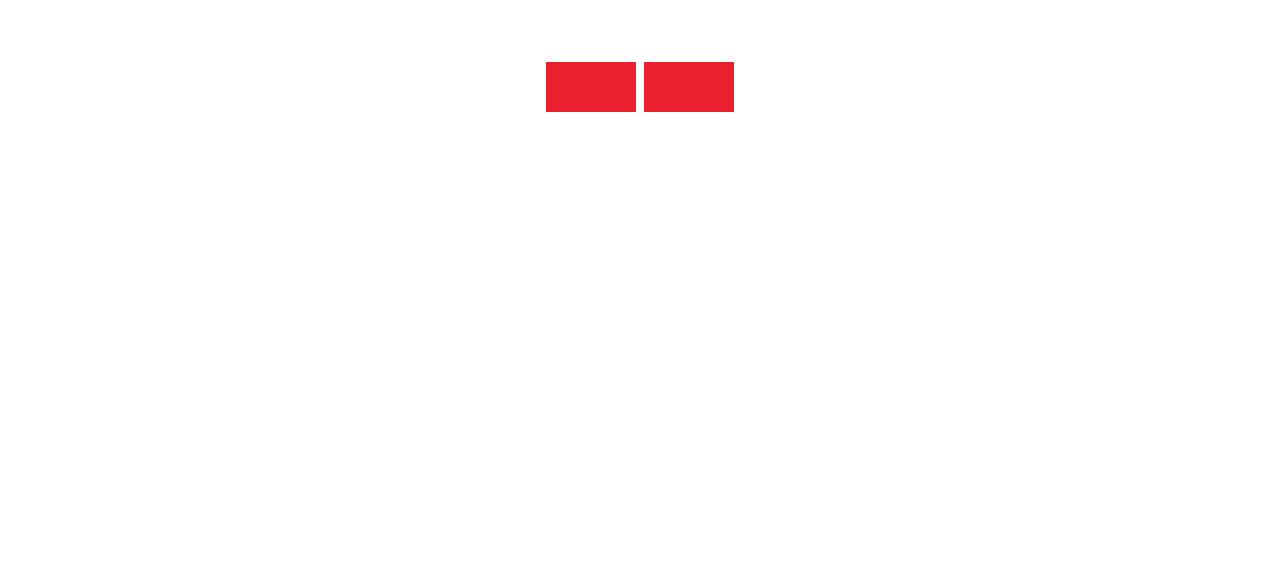
<file: price.html>
<!DOCTYPE html>
<html lang="en">
  <head>
    <meta charset="UTF-8" />
    <meta http-equiv="X-UA-Compatible" content="IE=edge" />
    <meta name="viewport" content="width=device-width, initial-scale=1.0" />
    <title>Document</title>
    <link
      rel="stylesheet"
      href="https://cdnjs.cloudflare.com/ajax/libs/font-awesome/5.15.3/css/all.min.css"
      integrity="sha512-iBBXm8fW90+nuLcSKlbmrPcLa0OT92xO1BIsZ+ywDWZCvqsWgccV3gFoRBv0z+8dLJgyAHIhR35VZc2oM/gI1w=="
      crossorigin="anonymous"
      referrerpolicy="no-referrer"
    />
    <link rel="preconnect" href="https://fonts.googleapis.com" />
    <link rel="preconnect" href="https://fonts.gstatic.com" crossorigin />
    <link
      href="https://fonts.googleapis.com/css2?family=Lato:wght@100;300;400;900&display=swap"
      rel="stylesheet"
    />
    <link rel="stylesheet" href="./assets/css/style.css" />
  </head>
  <body>
    <nav>
      <div class="nav_container">
        <a href="#" class="site_logo">
          <div class="burger_menu">
            <span class="line-1"></span>
            <span class="line-2"></span>
            <span class="line-3"></span>
          </div>
          <img src="./assets/img/logo-site.png" alt=""
        /></a>
        <ul class="site_list">
          <li class="list_items"><a href="./index.html">HOME</a></li>
          <li class="list_items">
            <a href="./services.html">SERVICES</a>
          </li>
          <li class="list_items active"><a href="./price.html">PRICES</a></li>
          <li class="list_items"><a href="./news.html">NEWS</a></li>
          <li class="list_items pages">
            <a href="#">PAGES <i class="fas fa-angle-down"></i></a>
            <ul class="pages_list">
              <li><a href="#">TYPOGRAPHY</a></li>
              <li><a href="#">BUTTONS</a></li>
              <li><a href="#">FORMS</a></li>
              <li><a href="#">TABS AND ACCORDIONS</a></li>
              <li><a href="#">PROGRESS BARS</a></li>
              <li><a href="#">TABLES</a></li>
              <li><a href="#">GRID SYSTEM</a></li>
              <li><a href="#">PRIVACY POLICY</a></li>
              <li><a href="#">UNDER CONSTRUCTION</a></li>
              <li><a href="#">SEARCH RESULTS</a></li>
            </ul>
          </li>
          <li class="list_items"><a href="./contact.html">CONTACTS</a></li>
        </ul>
        <ul class="site_list nav_list_burger">
          <li class="list_items"><a href="./index.html">HOME</a></li>
          <li class="list_items">
            <a href="./services.html">SERVICES</a>
          </li>
          <li class="list_items checked"><a href="./price.html">PRICES</a></li>
          <li class="list_items"><a href="./news.html">NEWS</a></li>
          <li class="list_items pages">
            <label for="pages_list">
              <a href="#">PAGES <i class="fas fa-angle-down"> </i></a>
            </label>

            <ul class="pages_list_burger">
              <li><a href="#">TYPOGRAPHY</a></li>
              <li><a href="#">BUTTONS</a></li>
              <li><a href="#">FORMS</a></li>
              <li><a href="#">TABS AND ACCORDIONS</a></li>
              <li><a href="#">PROGRESS BARS</a></li>
              <li><a href="#">TABLES</a></li>
              <li><a href="#">GRID SYSTEM</a></li>
              <li><a href="#">PRIVACY POLICY</a></li>
              <li><a href="#">UNDER CONSTRUCTION</a></li>
              <li><a href="#">SEARCH RESULTS</a></li>
            </ul>
          </li>
          <li class="list_items"><a href="./contact.html">CONTACTS</a></li>
        </ul>
      </div>
    </nav>

    <div id="navbar" class="price_list">
      <div class="container">
        <h1 class="title"><span>PRICE </span>LIST</h1>
        <div class="price_buttons">
          <a href="#" class="price_button selected">SHOW ALL</a>
          <a href="#" class="price_button">FIRST CATEGORY</a>
          <a href="#" class="price_button">SECOND CATEGORY</a>
          <a href="#" class="price_button">THIRD CATEGORY</a>
        </div>
        <div class="lists">
          <ul>
            <li>
              <a href="#">Fusce interdum metus et turpis ornare$60</a>
              <a href="#">MAKE AN APPOINTMENT</a>
            </li>
            <li>
              <a href="#">Fusce interdum metus et turpis ornare$60</a>
              <a href="#">MAKE AN APPOINTMENT</a>
            </li>
            <li>
              <a href="#">Fusce interdum metus et turpis ornare$60</a>
              <a href="#">MAKE AN APPOINTMENT</a>
            </li>
            <li>
              <a href="#">Fusce interdum metus et turpis ornare$60</a>
              <a href="#">MAKE AN APPOINTMENT</a>
            </li>
            <li>
              <a href="#">Fusce interdum metus et turpis ornare$60</a>
              <a href="#">MAKE AN APPOINTMENT</a>
            </li>
            <li>
              <a href="#">Fusce interdum metus et turpis ornare$60</a>
              <a href="#">MAKE AN APPOINTMENT</a>
            </li>
            <li>
              <a href="#">Fusce interdum metus et turpis ornare$60</a>
              <a href="#">MAKE AN APPOINTMENT</a>
            </li>
            <li>
              <a href="#">Fusce interdum metus et turpis ornare$60</a>
              <a href="#">MAKE AN APPOINTMENT</a>
            </li>
            <li>
              <a href="#">Fusce interdum metus et turpis ornare$60</a>
              <a href="#">MAKE AN APPOINTMENT</a>
            </li>
            <li>
              <a href="#">Fusce interdum metus et turpis ornare$60</a>
              <a href="#">MAKE AN APPOINTMENT</a>
            </li>
            <li>
              <a href="#">Fusce interdum metus et turpis ornare$60</a>
              <a href="#">MAKE AN APPOINTMENT</a>
            </li>
            <li>
              <a href="#">Fusce interdum metus et turpis ornare$60</a>
              <a href="#">MAKE AN APPOINTMENT</a>
            </li>
            <li>
              <a href="#">Fusce interdum metus et turpis ornare$60</a>
              <a href="#">MAKE AN APPOINTMENT</a>
            </li>
            <li>
              <a href="#">Fusce interdum metus et turpis ornare$60</a>
              <a href="#">MAKE AN APPOINTMENT</a>
            </li>
            <li>
              <a href="#">Fusce interdum metus et turpis ornare$60</a>
              <a href="#">MAKE AN APPOINTMENT</a>
            </li>
            <li>
              <a href="#">Fusce interdum metus et turpis ornare$60</a>
              <a href="#">MAKE AN APPOINTMENT</a>
            </li>
          </ul>
          <ul>
            <li>
              <a href="#">Fusce interdum metus et turpis ornare$60</a>
              <a href="#">MAKE AN APPOINTMENT</a>
            </li>
            <li>
              <a href="#">Fusce interdum metus et turpis ornare$60</a>
              <a href="#">MAKE AN APPOINTMENT</a>
            </li>
            <li>
              <a href="#">Fusce interdum metus et turpis ornare$60</a>
              <a href="#">MAKE AN APPOINTMENT</a>
            </li>
            <li>
              <a href="#">Fusce interdum metus et turpis ornare$60</a>
              <a href="#">MAKE AN APPOINTMENT</a>
            </li>
            <li>
              <a href="#">Fusce interdum metus et turpis ornare$60</a>
              <a href="#">MAKE AN APPOINTMENT</a>
            </li>
            <li>
              <a href="#">Fusce interdum metus et turpis ornare$60</a>
              <a href="#">MAKE AN APPOINTMENT</a>
            </li>
            <li>
              <a href="#">Fusce interdum metus et turpis ornare$60</a>
              <a href="#">MAKE AN APPOINTMENT</a>
            </li>
            <li>
              <a href="#">Fusce interdum metus et turpis ornare$60</a>
              <a href="#">MAKE AN APPOINTMENT</a>
            </li>
            <li>
              <a href="#">Fusce interdum metus et turpis ornare$60</a>
              <a href="#">MAKE AN APPOINTMENT</a>
            </li>
            <li>
              <a href="#">Fusce interdum metus et turpis ornare$60</a>
              <a href="#">MAKE AN APPOINTMENT</a>
            </li>
            <li>
              <a href="#">Fusce interdum metus et turpis ornare$60</a>
              <a href="#">MAKE AN APPOINTMENT</a>
            </li>
            <li>
              <a href="#">Fusce interdum metus et turpis ornare$60</a>
              <a href="#">MAKE AN APPOINTMENT</a>
            </li>
            <li>
              <a href="#">Fusce interdum metus et turpis ornare$60</a>
              <a href="#">MAKE AN APPOINTMENT</a>
            </li>
            <li>
              <a href="#">Fusce interdum metus et turpis ornare$60</a>
              <a href="#">MAKE AN APPOINTMENT</a>
            </li>
            <li>
              <a href="#">Fusce interdum metus et turpis ornare$60</a>
              <a href="#">MAKE AN APPOINTMENT</a>
            </li>
            <li>
              <a href="#">Fusce interdum metus et turpis ornare$60</a>
              <a href="#">MAKE AN APPOINTMENT</a>
            </li>
          </ul>
        </div>
      </div>
    </div>

    <div class="expert price_special">
      <div class="container">
        <h1 class="title"><span>EXPERT </span>TIPS</h1>
        <div class="expert_inside">
          <p>
            Maecenas iaculis dui et eros ullamcorper pulvinar. Pellentesque
            dapibus, ex quis maximus sollicitudin, lorem est dapibus felis, ut
            feugiat mauris ante in turpis. Phasellus volutpat in leo ut finibus.
            Interdum et malesuada fames.
          </p>
          <i class="fas fa-arrow-right"></i>
        </div>
      </div>
    </div>
    <footer class="service_container">
      <div class="buttons">
        <a href="#" class="button red"><i class="fab fa-facebook-f"></i></a>
        <a href="#" class="button red"><i class="fab fa-twitter"></i></a>
      </div>
      <p class="privacy">
        © 2021 CAR REPAIR. ALL RIGHTS RESERVED.PRIVACY POLICY
      </p>
    </footer>
    <div class="button_totop">
      <a href="#navbar">^</a>
    </div>
    <script src="./assets/js/responsive_script.js"></script>
  </body>
</html>
</file>
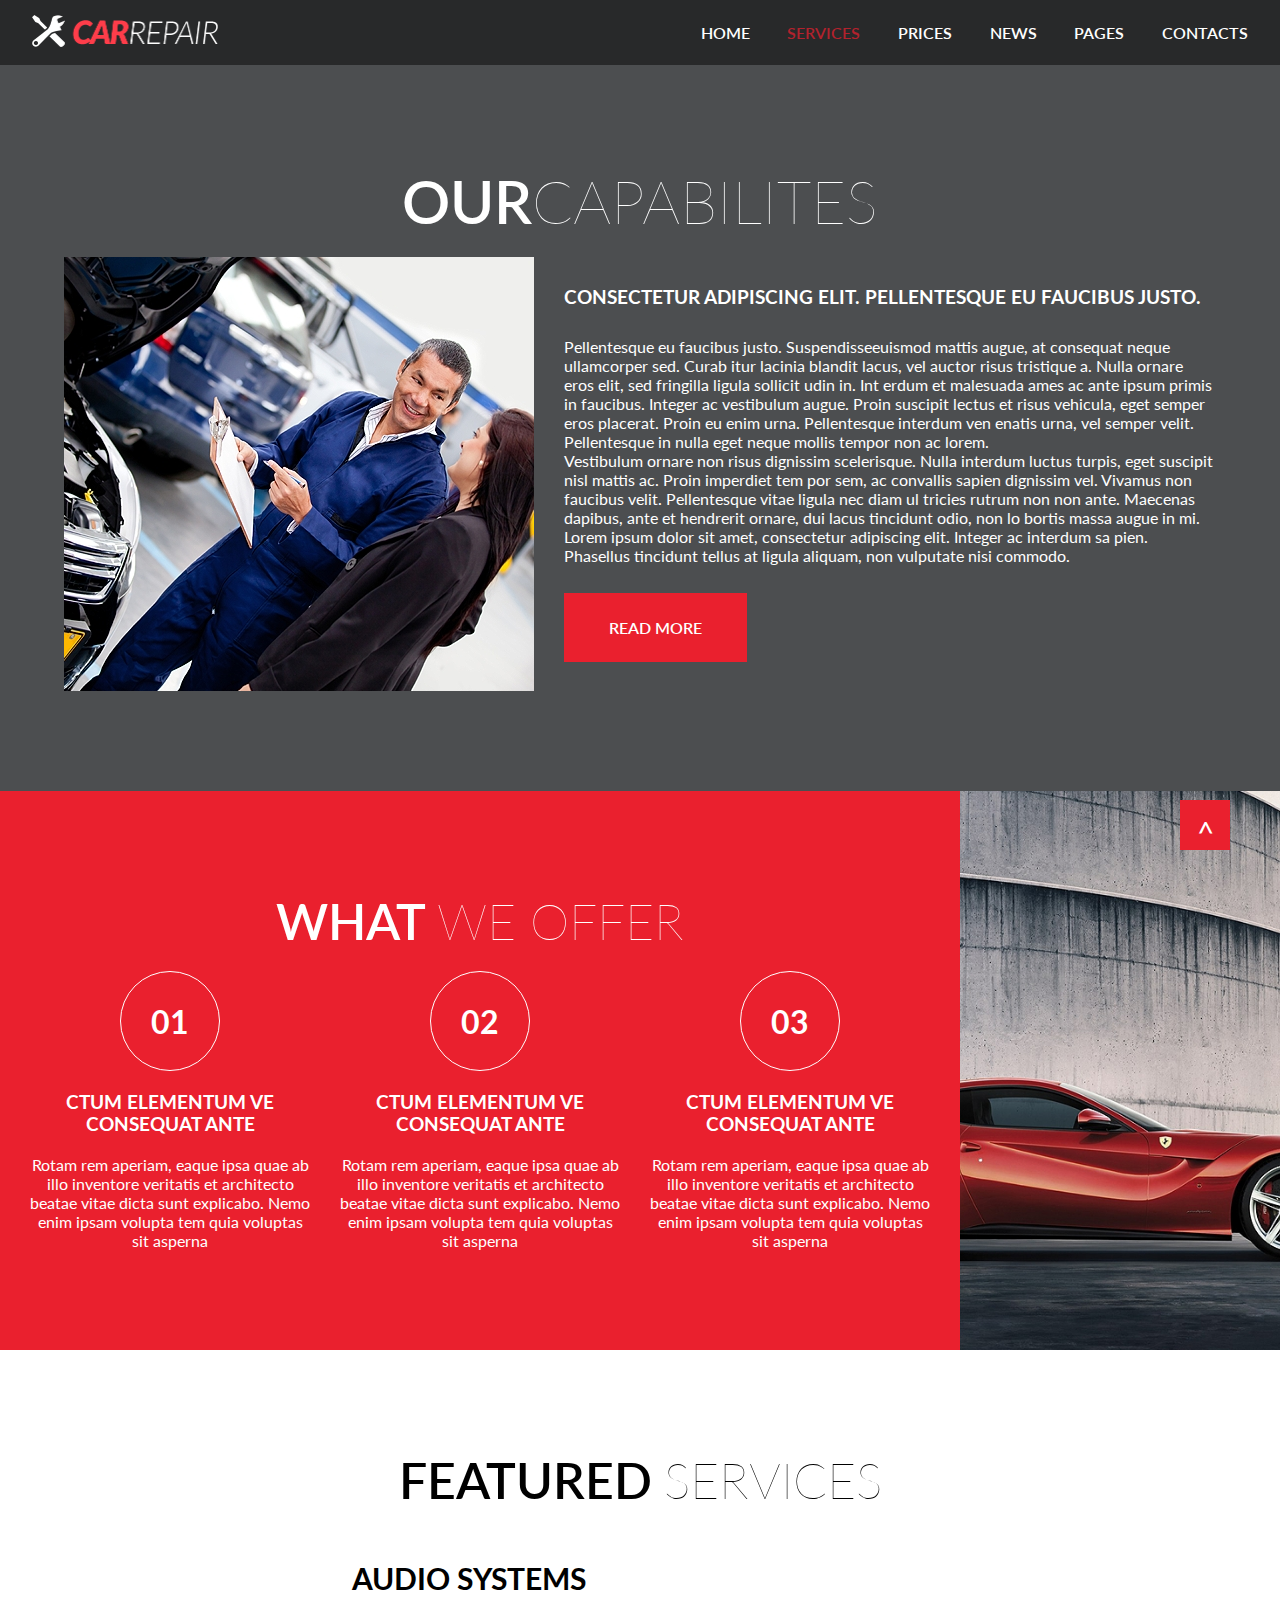
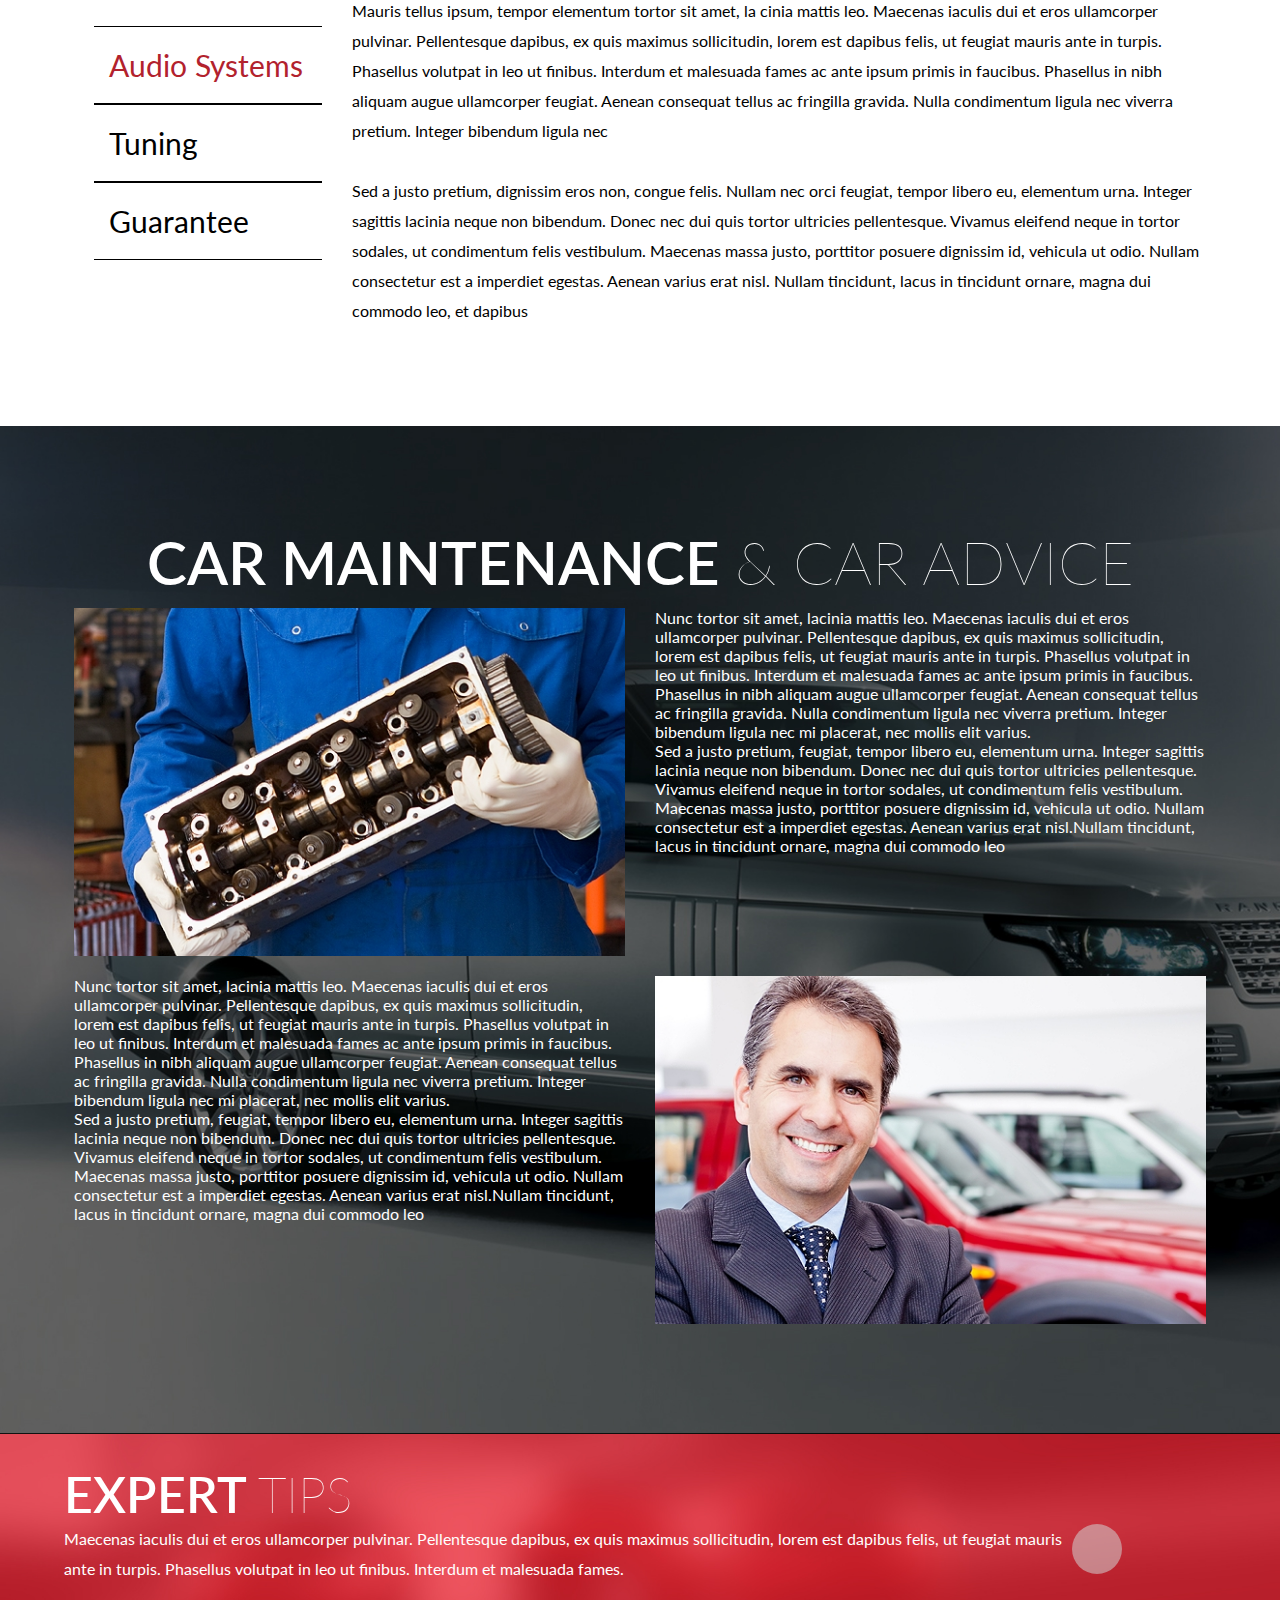
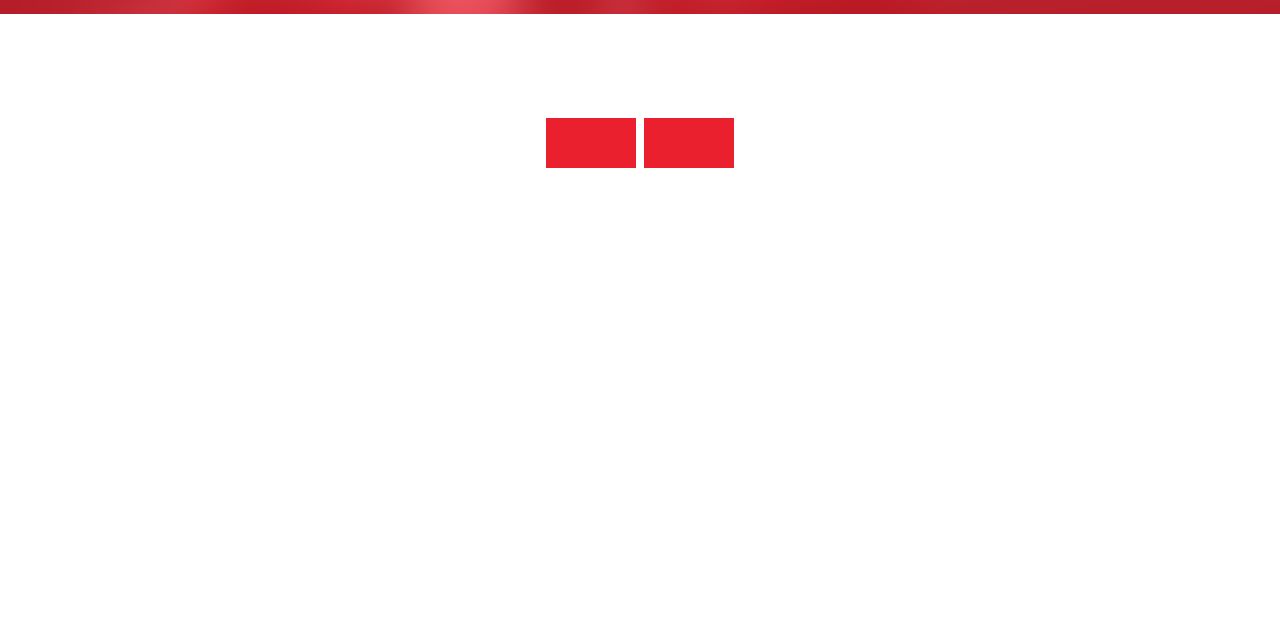
<file: services.html>
<!DOCTYPE html>
<html lang="en">
  <head>
    <meta charset="UTF-8" />
    <meta http-equiv="X-UA-Compatible" content="IE=edge" />
    <meta name="viewport" content="width=device-width, initial-scale=1.0" />
    <title>Document</title>
    <link
      rel="stylesheet"
      href="https://cdnjs.cloudflare.com/ajax/libs/font-awesome/5.15.3/css/all.min.css"
      integrity="sha512-iBBXm8fW90+nuLcSKlbmrPcLa0OT92xO1BIsZ+ywDWZCvqsWgccV3gFoRBv0z+8dLJgyAHIhR35VZc2oM/gI1w=="
      crossorigin="anonymous"
      referrerpolicy="no-referrer"
    />
    <link rel="preconnect" href="https://fonts.googleapis.com" />
    <link rel="preconnect" href="https://fonts.gstatic.com" crossorigin />
    <link
      href="https://fonts.googleapis.com/css2?family=Lato:wght@100;300;400;900&display=swap"
      rel="stylesheet"
    />
    <link rel="stylesheet" href="./assets/css/style.css" />
  </head>
  <body>
    <nav>
      <div class="nav_container">
        <a href="#" class="site_logo">
          <div class="burger_menu">
            <span class="line-1"></span>
            <span class="line-2"></span>
            <span class="line-3"></span>
          </div>
          <img src="./assets/img/logo-site.png" alt=""
        /></a>
        <ul class="site_list">
          <li class="list_items"><a href="./index.html">HOME</a></li>
          <li class="list_items active">
            <a href="./services.html">SERVICES</a>
          </li>
          <li class="list_items"><a href="./price.html">PRICES</a></li>
          <li class="list_items"><a href="./news.html">NEWS</a></li>
          <li class="list_items pages">
            <a href="#">PAGES <i class="fas fa-angle-down"></i></a>
            <ul class="pages_list">
              <li><a href="#">TYPOGRAPHY</a></li>
              <li><a href="#">BUTTONS</a></li>
              <li><a href="#">FORMS</a></li>
              <li><a href="#">TABS AND ACCORDIONS</a></li>
              <li><a href="#">PROGRESS BARS</a></li>
              <li><a href="#">TABLES</a></li>
              <li><a href="#">GRID SYSTEM</a></li>
              <li><a href="#">PRIVACY POLICY</a></li>
              <li><a href="#">UNDER CONSTRUCTION</a></li>
              <li><a href="#">SEARCH RESULTS</a></li>
            </ul>
          </li>
          <li class="list_items"><a href="./contact.html">CONTACTS</a></li>
        </ul>
        <ul class="site_list nav_list_burger">
          <li class="list_items"><a href="./index.html">HOME</a></li>
          <li class="list_items checked">
            <a href="./services.html">SERVICES</a>
          </li>
          <li class="list_items"><a href="./price.html">PRICES</a></li>
          <li class="list_items"><a href="./news.html">NEWS</a></li>
          <li class="list_items pages">
            <label for="pages_list">
              <a href="#">PAGES <i class="fas fa-angle-down"> </i></a>
            </label>
          
            <ul class="pages_list_burger">
              <li><a href="#">TYPOGRAPHY</a></li>
              <li><a href="#">BUTTONS</a></li>
              <li><a href="#">FORMS</a></li>
              <li><a href="#">TABS AND ACCORDIONS</a></li>
              <li><a href="#">PROGRESS BARS</a></li>
              <li><a href="#">TABLES</a></li>
              <li><a href="#">GRID SYSTEM</a></li>
              <li><a href="#">PRIVACY POLICY</a></li>
              <li><a href="#">UNDER CONSTRUCTION</a></li>
              <li><a href="#">SEARCH RESULTS</a></li>
            </ul>
          </li>
          <li class="list_items"><a href="./contact.html">CONTACTS</a></li>
        </ul>
      </div>
    </nav>

    <div id="navbar" class="services_showcase">
      <div class="container">
        <h1 class="title"><span>OUR</span>CAPABILITES</h1>
        <div class="showcase_wrapper">
          <img src="./assets/img/showcase_img.jpg" alt="" />
          <div class="text_showcase">
            <h3>
              CONSECTETUR ADIPISCING ELIT. PELLENTESQUE EU FAUCIBUS JUSTO.
            </h3>
            <p>
              Pellentesque eu faucibus justo. Suspendisseeuismod mattis augue,
              at consequat neque ullamcorper sed. Curab itur lacinia blandit
              lacus, vel auctor risus tristique a. Nulla ornare eros elit, sed
              fringilla ligula sollicit udin in. Int erdum et malesuada ames ac
              ante ipsum primis in faucibus. Integer ac vestibulum augue. Proin
              suscipit lectus et risus vehicula, eget semper eros placerat.
              Proin eu enim urna. Pellentesque interdum ven enatis urna, vel
              semper velit. Pellentesque in nulla eget neque mollis tempor non
              ac lorem.
              <br />
              Vestibulum ornare non risus dignissim scelerisque. Nulla interdum
              luctus turpis, eget suscipit nisl mattis ac. Proin imperdiet tem
              por sem, ac convallis sapien dignissim vel. Vivamus non faucibus
              velit. Pellentesque vitae ligula nec diam ul tricies rutrum non
              non ante. Maecenas dapibus, ante et hendrerit ornare, dui lacus
              tincidunt odio, non lo bortis massa augue in mi. Lorem ipsum dolor
              sit amet, consectetur adipiscing elit. Integer ac interdum sa
              pien. Phasellus tincidunt tellus at ligula aliquam, non vulputate
              nisi commodo.
            </p>
            <a href="#" class="button red">READ MORE</a>
          </div>
        </div>
      </div>
    </div>

    <div class="offer">
      <div class="text_offer">
        <h1 class="title"><span>WHAT </span>WE OFFER</h1>
        <div class="offer_inside">
          <div class="card">
            <h1>01</h1>
            <h3>ctum Elementum ve Consequat ante</h3>
            <p>
              Rotam rem aperiam, eaque ipsa quae ab illo inventore veritatis et
              architecto beatae vitae dicta sunt explicabo. Nemo enim ipsam
              volupta tem quia voluptas sit asperna
            </p>
          </div>
          <div class="card">
            <h1>02</h1>
            <h3>ctum Elementum ve Consequat ante</h3>
            <p>
              Rotam rem aperiam, eaque ipsa quae ab illo inventore veritatis et
              architecto beatae vitae dicta sunt explicabo. Nemo enim ipsam
              volupta tem quia voluptas sit asperna
            </p>
          </div>
          <div class="card">
            <h1>03</h1>
            <h3>ctum Elementum ve Consequat ante</h3>
            <p>
              Rotam rem aperiam, eaque ipsa quae ab illo inventore veritatis et
              architecto beatae vitae dicta sunt explicabo. Nemo enim ipsam
              volupta tem quia voluptas sit asperna
            </p>
          </div>
        </div>
      </div>
      <img src="./assets/img/offer.jpg" alt="" />
    </div>

    <div class="featured_services">
      <h1 class="title"><span>FEATURED </span>SERVICES</h1>
      <div class="container">
        <div class="featured_text">
          <ul>
            <li class="active">
              <a href="#"><i class="fas fa-volume-up"></i>Audio Systems</a>
            </li>
            <li>
              <a href="#"><i class="fas fa-car-side"></i> Tuning</a>
            </li>
            <li>
              <a href="#"><i class="fas fa-shield-virus"></i>Guarantee</a>
            </li>
          </ul>
          <div class="text">
            <h1 class="audio_title">AUDIO SYSTEMS</h1>
            <p>
              Mauris tellus ipsum, tempor elementum tortor sit amet, la cinia
              mattis leo. Maecenas iaculis dui et eros ullamcorper pulvinar.
              Pellentesque dapibus, ex quis maximus sollicitudin, lorem est
              dapibus felis, ut feugiat mauris ante in turpis. Phasellus
              volutpat in leo ut finibus. Interdum et malesuada fames ac ante
              ipsum primis in faucibus. Phasellus in nibh aliquam augue
              ullamcorper feugiat. Aenean consequat tellus ac fringilla gravida.
              Nulla condimentum ligula nec viverra pretium. Integer bibendum
              ligula nec
              <br />
              <br />
              Sed a justo pretium, dignissim eros non, congue felis. Nullam nec
              orci feugiat, tempor libero eu, elementum urna. Integer sagittis
              lacinia neque non bibendum. Donec nec dui quis tortor ultricies
              pellentesque. Vivamus eleifend neque in tortor sodales, ut
              condimentum felis vestibulum. Maecenas massa justo, porttitor
              posuere dignissim id, vehicula ut odio. Nullam consectetur est a
              imperdiet egestas. Aenean varius erat nisl. Nullam tincidunt,
              lacus in tincidunt ornare, magna dui commodo leo, et dapibus
            </p>
          </div>
        </div>
      </div>
    </div>
    <div class="maintenance">
      <div class="container">
        <h1 class="title"><span>CAR MAINTENANCE </span> & CAR ADVICE</h1>
        <div class="maintenance_inside">
          <div class="card">
            <img src="./assets/img/main.jpg" alt="" />
            <p>
              Nunc tortor sit amet, lacinia mattis leo. Maecenas iaculis dui et
              eros ullamcorper pulvinar. Pellentesque dapibus, ex quis maximus
              sollicitudin, lorem est dapibus felis, ut feugiat mauris ante in
              turpis. Phasellus volutpat in leo ut finibus. Interdum et
              malesuada fames ac ante ipsum primis in faucibus. Phasellus in
              nibh aliquam augue ullamcorper feugiat. Aenean consequat tellus ac
              fringilla gravida. Nulla condimentum ligula nec viverra pretium.
              Integer bibendum ligula nec mi placerat, nec mollis elit varius.
              <br />
              Sed a justo pretium, feugiat, tempor libero eu, elementum urna.
              Integer sagittis lacinia neque non bibendum. Donec nec dui quis
              tortor ultricies pellentesque. Vivamus eleifend neque in tortor
              sodales, ut condimentum felis vestibulum. Maecenas massa justo,
              porttitor posuere dignissim id, vehicula ut odio. Nullam
              consectetur est a imperdiet egestas. Aenean varius erat
              nisl.Nullam tincidunt, lacus in tincidunt ornare, magna dui
              commodo leo
            </p>
          </div>
          <div class="card">
            <p>
              Nunc tortor sit amet, lacinia mattis leo. Maecenas iaculis dui et
              eros ullamcorper pulvinar. Pellentesque dapibus, ex quis maximus
              sollicitudin, lorem est dapibus felis, ut feugiat mauris ante in
              turpis. Phasellus volutpat in leo ut finibus. Interdum et
              malesuada fames ac ante ipsum primis in faucibus. Phasellus in
              nibh aliquam augue ullamcorper feugiat. Aenean consequat tellus ac
              fringilla gravida. Nulla condimentum ligula nec viverra pretium.
              Integer bibendum ligula nec mi placerat, nec mollis elit varius.
              <br />
              Sed a justo pretium, feugiat, tempor libero eu, elementum urna.
              Integer sagittis lacinia neque non bibendum. Donec nec dui quis
              tortor ultricies pellentesque. Vivamus eleifend neque in tortor
              sodales, ut condimentum felis vestibulum. Maecenas massa justo,
              porttitor posuere dignissim id, vehicula ut odio. Nullam
              consectetur est a imperdiet egestas. Aenean varius erat
              nisl.Nullam tincidunt, lacus in tincidunt ornare, magna dui
              commodo leo
            </p>
            <img src="./assets/img/main-2.jpg" alt="" />
          </div>
        </div>
      </div>
    </div>

    <div class="expert">
      <div class="container">
        <h1 class="title"><span>EXPERT </span>TIPS</h1>
        <div class="expert_inside">
          <p>
            Maecenas iaculis dui et eros ullamcorper pulvinar. Pellentesque
            dapibus, ex quis maximus sollicitudin, lorem est dapibus felis, ut
            feugiat mauris ante in turpis. Phasellus volutpat in leo ut finibus.
            Interdum et malesuada fames.
          </p>
          <i class="fas fa-arrow-right"></i>
        </div>
      </div>
    </div>
    <footer class="service_container">
      <div class="buttons">
        <a href="#" class="button red"><i class="fab fa-facebook-f"></i></a>
        <a href="#" class="button red"><i class="fab fa-twitter"></i></a>
      </div>
      <p class="privacy">
        © 2021 CAR REPAIR. ALL RIGHTS RESERVED.PRIVACY POLICY
      </p>
    </footer>
    <div class="button_totop">
      <a href="#navbar">^</a>
    </div>
    <script src="./assets/js/responsive_script.js"></script>
  </body>
</html>
</file>
<file: assets/css/style.css>
.active {
  color: #b2222d !important;
}

.title {
  font-size: 10vw;
  color: #fff;
  text-align: center;
  font-weight: 100;
}
.title span {
  font-weight: 600;
}
.title + p {
  text-align: center;
  color: #c9c9ca;
  width: 80%;
  font-size: 18px;
  font-weight: 400 !important;
}

.button {
  padding: 25px 45px;
  font-weight: 600;
  color: #fff;
}

.red {
  background-color: #ea202e;
}

.white {
  background-color: #fff;
  color: #000;
}

.dark {
  background-color: #4c4e50;
}

.container {
  width: 90%;
  margin: 0 auto;
}

.selected {
  background-color: #ea202e;
  color: #fff;
  border: 2px solid #ea202e !important;
}

.checked {
  background-color: #ea202e;
  color: #fff;
}

* {
  margin: 0;
  padding: 0;
  box-sizing: border-box;
}

a {
  color: inherit;
  text-decoration: none;
}

ul li {
  list-style: none;
}

img {
  max-width: 100%;
  max-height: 100%;
}

body {
  font-family: "Lato", sans-serif;
}

nav {
  position: sticky;
  top: 0;
  background-color: #28292a;
  padding: 15px 0;
}
nav .nav_container {
  align-items: center;
  width: 95%;
  margin: 0 auto;
  display: flex;
  justify-content: space-between;
}
nav .nav_container img {
  width: 186px;
  height: 32px;
}
nav .nav_container .site_list {
  display: flex;
  justify-content: space-between;
  width: 45%;
}
nav .nav_container .site_list li {
  color: #fff;
  font-weight: 600;
  transition: 0.5s;
}
nav .nav_container .site_list li:hover {
  color: #b2222d;
}
nav .nav_container .site_list .pages {
  position: relative;
}
nav .nav_container .site_list .pages .pages_list {
  display: none;
  position: absolute;
  background-color: #28292a;
  top: 16px;
  width: 300px;
  padding: 20px;
  right: 0;
}
nav .nav_container .site_list .pages .pages_list:hover {
  display: block;
}
nav .nav_container .site_list .pages .pages_list li {
  margin: 10px 0;
}
nav .nav_container .site_list .pages .pages_list li a {
  font-weight: 300;
}
nav .nav_container .site_list .pages:hover .pages_list {
  display: block;
}

.showcase {
  background-image: url(../img/showcase.jpg);
  height: 100vh;
  background-size: cover;
  display: flex;
  align-items: center;
  justify-content: center;
  flex-direction: column;
}

.about_us {
  display: flex;
  align-items: center;
  justify-content: space-between;
  background-color: #2c2d2e;
  flex-direction: column;
  height: 710px;
  padding: 150px 0;
}
.about_us p {
  font-weight: 300;
}
.about_us .title {
  font-size: 5vw;
}
.about_us .button {
  transition: 0.5s;
}
.about_us .button:hover {
  background-color: #2c2d2e;
  cursor: pointer;
}

.best_service {
  display: grid;
  grid-template-columns: repeat(2, 1fr);
}
.best_service .best_img {
  background-image: url(../img/best_service.jpg);
  background-size: cover;
  width: 100%;
  background-position: top center;
}
.best_service .text_page {
  display: flex;
  align-items: center;
  justify-content: space-between;
  background-color: #ea202e;
  flex-direction: column;
  height: 710px;
  padding: 150px 0;
}
.best_service .text_page p {
  font-weight: 300;
}
.best_service .text_page .title {
  font-size: 5vw;
}
.best_service .text_page .button {
  transition: 0.5s;
}
.best_service .text_page .button:hover {
  background-color: #2c2d2e;
  cursor: pointer;
}
.best_service .text_page .button:hover {
  color: #fff;
}

.guarantee {
  display: grid;
  grid-template-columns: repeat(2, 1fr);
}
.guarantee .gimg {
  background-image: url(../img/guarantee.jpg);
  background-size: cover;
  width: 100%;
  background-position: top center;
}
.guarantee .text_page {
  display: flex;
  align-items: center;
  justify-content: space-between;
  background-color: #2c2d2e;
  flex-direction: column;
  height: 710px;
  padding: 150px 0;
}
.guarantee .text_page p {
  font-weight: 300;
}
.guarantee .text_page .title {
  font-size: 5vw;
}
.guarantee .text_page .button {
  transition: 0.5s;
}
.guarantee .text_page .button:hover {
  background-color: #ea202e;
  cursor: pointer;
}
.guarantee .text_page .button:hover {
  color: #fff;
}

.advantages {
  margin: 100px 0;
}
.advantages .container {
  width: 90%;
  margin: 0 auto;
}
.advantages .container .title {
  color: #000 !important;
  font-size: 95px;
}
.advantages .container .advantages_inside {
  display: grid;
  grid-template-columns: repeat(2, 1fr);
  grid-gap: 90px 30px;
  margin-top: 50px;
}
.advantages .container .advantages_inside > div {
  display: flex;
}
.advantages .container .advantages_inside > div .text {
  flex-grow: 3;
  width: 20%;
  font-size: 20px;
  text-align: right;
  margin-right: 20px;
}
.advantages .container .advantages_inside > div .text h1 {
  color: #2c2d2e;
}
.advantages .container .advantages_inside > div i {
  flex-grow: 1;
  font-size: 80px;
  color: #ea202e;
  border: 2px solid #ea202e;
  display: flex;
  align-items: center;
  justify-content: center;
}
.advantages .container .button_wrapper {
  margin-top: 80px;
  display: flex;
  justify-content: center;
}
.advantages .container .button_wrapper .button {
  background-color: #2c2d2e;
  transition: 0.5s;
}
.advantages .container .button_wrapper .button:hover {
  background-color: #ea202e;
  cursor: pointer;
}

.our_service {
  height: 1000px;
  background-image: url(../img/our_service_bg.jpg);
  background-size: cover;
  padding: 100px 0;
}
.our_service .container {
  width: 90%;
  margin: 0 auto;
}
.our_service .container .title {
  font-size: 95px;
}
.our_service .container .card_wrapper {
  display: grid;
  grid-template-columns: repeat(2, 1fr);
  grid-gap: 90px 30px;
  margin-top: 50px;
}
.our_service .container .card_wrapper > div {
  display: flex;
}
.our_service .container .card_wrapper > div .card_text {
  transition: 0.5s;
  cursor: default !important;
  flex-grow: 3;
  width: 20%;
  font-size: 15px;
  padding: 20px;
  background-color: #ea202e;
  color: #fff;
}
.our_service .container .card_wrapper > div .card_text:hover {
  background-color: #424448;
  cursor: pointer;
}
.our_service .container .card_wrapper > div .card_text h1 {
  margin-bottom: 20px;
  transition: 0.5s ease;
}
.our_service .container .card_wrapper > div .card_text h1:hover {
  cursor: pointer;
  color: #ea202e;
}
.our_service .container .card_wrapper > div .card_text p {
  line-height: 30px;
  font-size: 18px;
  color: #fbfbfb;
}

.clients_say {
  margin: 100px 0;
  text-align: center;
}
.clients_say h1 {
  color: #2c2d2e !important;
  font-size: 95px;
}
.clients_say .person_name {
  font-size: 30px;
  margin: 30px 0;
}
.clients_say p {
  width: 50%;
  margin: 0 auto;
  color: #2c2d2e !important;
}

footer {
  height: 855px;
  background-image: url(../img/footer_bg.jpg);
  padding: 100px 0;
  display: flex;
  flex-direction: column;
  justify-content: space-between;
  align-items: center;
  background-size: cover;
  background-position: center center;
}
footer .title {
  font-size: 95px;
}
footer p {
  color: #fff !important;
}
footer p a {
  transition: 0.5s;
}
footer p a:hover {
  color: #ea202e;
}
footer .phone {
  display: flex;
}
footer .phone i {
  flex-grow: 1;
  font-size: 100px;
  color: #aaacac;
}
footer .phone .numbers {
  flex-grow: 3;
  display: flex;
  flex-direction: column;
  justify-content: space-evenly;
  font-size: 30px;
  font-weight: 600;
  margin-left: 20px;
  color: #fff;
}
footer .phone .numbers a {
  transition: 0.5s;
}
footer .phone .numbers a:hover {
  color: #ea202e;
}
footer .buttons {
  display: flex;
}
footer .buttons a {
  width: 50px;
  display: flex;
  align-items: center;
  justify-content: center;
  margin: 4px;
  font-size: 30px;
  transition: 0.5s;
}
footer .buttons a:hover {
  background-color: #4c4e50;
  cursor: pointer;
}

.button_totop {
  display: inline-block;
  width: 50px;
  height: 50px;
  font-size: 30px;
  position: fixed;
  bottom: 50px;
  right: 50px;
  display: flex;
  align-items: flex-end;
  justify-content: center;
  background-color: #ea202e;
  color: #fff;
  transition: 0.5s;
  transition: 0.7s ease;
}
.button_totop a {
  font-size: 30px;
}
.button_totop:hover {
  background-color: #4c4e50;
  cursor: pointer;
}

.services_showcase {
  padding: 100px 0;
  background-color: #4c4e50;
}
.services_showcase .title {
  font-size: 60px;
  margin-bottom: 20px;
}
.services_showcase .showcase_wrapper {
  display: flex;
}
.services_showcase .showcase_wrapper img {
  flex-grow: 1;
}
.services_showcase .showcase_wrapper .text_showcase {
  color: #fff;
  display: flex;
  flex-direction: column;
  justify-content: space-evenly;
  flex-grow: 2;
  margin-left: 30px;
}
.services_showcase .showcase_wrapper .text_showcase a {
  background-color: #ea202e;
  width: max-content;
  transition: 0.5s;
}
.services_showcase .showcase_wrapper .text_showcase a:hover {
  background-color: #2c2d2e;
  cursor: pointer;
}

.offer {
  display: grid;
  grid-template-columns: 3fr 1fr;
}
.offer .text_offer {
  background-color: #ea202e;
  padding: 100px 30px;
}
.offer .title {
  font-size: 50px;
  margin-bottom: 20px;
}
.offer img {
  object-fit: cover;
  height: 100%;
}
.offer .offer_inside {
  display: grid;
  grid-template-columns: repeat(3, 1fr);
  align-items: center;
  grid-gap: 30px;
}
.offer .offer_inside > div {
  display: flex;
  flex-direction: column;
  justify-content: space-between;
  align-items: center;
  text-align: center;
  color: #fff;
}
.offer .offer_inside > div h1 {
  height: 100px;
  width: 100px;
  display: flex;
  align-items: center;
  justify-content: center;
  border-radius: 50%;
  border: 1px solid #fff;
}
.offer .offer_inside > div h3 {
  text-transform: uppercase;
  margin: 20px 0;
}

.featured_services {
  margin: 100px 0;
}
.featured_services .title {
  color: #000;
  font-size: 50px;
  margin-bottom: 50px;
}
.featured_services .featured_text {
  display: grid;
  grid-template-columns: 1fr 3fr;
  align-items: center;
}
.featured_services .featured_text .audio_title {
  font-size: 30px;
}
.featured_services .featured_text ul {
  padding: 30px;
}
.featured_services .featured_text ul li {
  padding: 20px 0;
  border-top: 1px solid #000;
  border-bottom: 1px solid #000;
}
.featured_services .featured_text ul li a {
  font-size: 30px;
}
.featured_services .featured_text ul li a i {
  margin-right: 15px;
}
.featured_services .featured_text .text {
  display: flex;
  flex-direction: column;
  justify-content: space-between;
}
.featured_services .featured_text .text p {
  line-height: 30px;
}

.maintenance {
  background-image: url(../img/services-03-1920x1300.jpg);
  background-repeat: no-repeat;
  background-size: cover;
  padding: 100px 0;
}
.maintenance .title {
  font-size: 60px;
}
.maintenance .maintenance_inside {
  display: flex;
  flex-direction: column;
}
.maintenance .maintenance_inside .title {
  margin-bottom: 20px;
}
.maintenance .maintenance_inside .card {
  display: grid;
  grid-template-columns: repeat(2, 1fr);
  color: #fff;
  grid-gap: 30px;
  margin: 10px;
}
.maintenance .maintenance_inside .card img {
  width: 100%;
}
.maintenance .maintenance_inside .card p {
  line: height 1.375;
}

.expert {
  background-image: url(../img/expert.jpg);
  background-size: cover;
  background-repeat: no-repeat;
  background-position: center center;
  padding: 30px 0;
}
.expert .title {
  font-size: 50px;
  text-align: left;
}
.expert p {
  color: #fff;
  line-height: 30px;
}
.expert .expert_inside {
  display: grid;
  grid-template-columns: 7fr 1fr;
}
.expert .expert_inside i {
  height: 50px;
  width: 50px;
  text-align: center;
  padding-top: 10px;
  border-radius: 50%;
  font-size: 30px;
  color: #ea202e;
  background-color: rgba(209, 209, 209, 0.548);
}

.service_container {
  height: 70vh;
  background-attachment: fixed;
}

.price_list {
  background-color: #4c4e50;
  padding: 100px 0;
}
.price_list .title {
  font-size: 50px;
  margin-bottom: 30px;
}
.price_list .price_buttons {
  display: flex;
  justify-content: space-between;
  width: 70%;
}
.price_list .price_buttons .price_button {
  padding: 20px 35px;
  border: 2px solid #fff;
  font-weight: 600;
  color: #fff;
  transition: 0.5s;
}
.price_list .price_buttons .price_button:hover {
  background-color: #ea202e;
  cursor: pointer;
}
.price_list .price_buttons .price_button:hover {
  border-color: #ea202e;
}
.price_list .lists {
  display: flex;
  justify-content: space-between;
  gap: 80px;
  margin: 50px 0;
}
.price_list .lists ul {
  display: flex;
  flex-direction: column;
  align-items: space-between;
  width: 50%;
}
.price_list .lists ul li {
  color: #fff;
  display: flex;
  justify-content: space-between;
  padding: 10px 0;
  border-bottom: 1px solid #5d5b5b;
}
.price_list .lists ul li a {
  transition: 0.8s;
}
.price_list .lists ul li a:hover {
  color: #ea202e;
}

.price_special {
  background-image: url(../img/special.jpg) !important;
  height: 400px;
  display: flex;
  align-items: center;
}

.blog {
  background-color: #4c4e50;
  padding: 100px 0;
}
.blog .title {
  font-size: 60px;
}
.blog .blog_inside {
  display: grid;
  grid-template-columns: repeat(3, 1fr);
  grid-gap: 30px;
  margin: 50px 0;
}
.blog .blog_inside .blog_title {
  color: #131212;
  margin-bottom: 20px;
  border-bottom: 1px solid #fff;
}
.blog .blog_inside .blog_title span {
  color: #fff;
}
.blog .blog_inside p {
  color: #fff;
}
.blog .blog_inside a {
  display: inline-block;
  margin: 20px 0;
  font-size: 20px;
  font-weight: 600;
  color: #fff;
  transition: 0.6s ease;
}
.blog .blog_inside a:hover {
  color: #ea202e;
}
.blog .button_wrapper {
  text-align: center;
}
.blog .button_wrapper .button {
  margin: 0 auto;
  transition: 0.5s;
  text-transform: uppercase;
}
.blog .button_wrapper .button:hover {
  background-color: #2c2d2e;
  cursor: pointer;
}

.news {
  background-color: #ea202e;
  padding: 100px 0;
}
.news .title {
  font-size: 50px;
  margin-bottom: 30px;
}
.news .news_inside {
  display: grid;
  grid-template-columns: repeat(2, 1fr);
  color: #fff;
  grid-gap: 30px;
}
.news .news_inside .new {
  display: grid;
  grid-template-columns: 1fr 3fr;
}
.news .news_inside .new .date {
  background-color: #fff;
  color: #ea202e;
  display: flex;
  align-items: center;
  text-align: center;
  font-weight: 400;
  justify-content: center;
  margin-right: 20px;
}
.news .news_inside .new .text {
  margin: 20px 0;
}
.news .news_inside .new .text h1 {
  font-size: 20px;
}

.cycle {
  margin: 100px 0;
}
.cycle .title {
  color: #000;
  font-size: 50px;
}
.cycle .cycle_inside {
  display: grid;
  grid-template-columns: repeat(2, 1fr);
  margin-top: 30px;
}
.cycle .cycle_inside h1 {
  font-size: 20px;
}

.forms {
  background-color: #2c2d2e;
  padding: 100px 0;
}
.forms .title {
  font-size: 50px;
}
.forms .form_inside {
  display: grid;
  grid-template-columns: repeat(2, 1fr);
  grid-gap: 20px;
}
.forms .form_inside .form_left {
  display: flex;
  flex-direction: column;
  justify-content: space-between;
  color: #fff;
}
.forms .form_inside .form_left a {
  padding: 10px 0;
  display: inline-block;
}
.forms .form_inside .form_right input {
  width: 100%;
  background-color: #494a4b;
  padding: 20px;
  margin: 10px 0;
  border: none;
  color: #fff;
}
.forms .form_inside .form_right textarea {
  width: 100%;
  background-color: #494a4b;
  padding: 20px;
  margin: 10px 0;
  border: none;
  color: #fff;
  margin-bottom: 20px;
}
.forms .form_inside .form_right .button {
  transition: 0.5s;
  display: inline-block;
}
.forms .form_inside .form_right .button:hover {
  background-color: #ea202e;
  cursor: pointer;
}

@media (max-width: 1134px) {
  .advantages .container .advantages_inside {
    grid-template-columns: repeat(1, 1fr);
  }

  .advantages .container .title {
    font-size: 50px;
  }

  .our_service .container .title {
    font-size: 50px;
  }

  .our_service .container .card_wrapper {
    grid-template-columns: repeat(1, 1fr);
  }

  .our_service {
    height: max-content;
  }

  .clients_say h1 {
    font-size: 50px;
  }

  footer .title {
    font-size: 50px;
  }

  .showcase_texts {
    display: none !important;
  }

  .site_list {
    display: none !important;
  }

  .site_logo {
    display: flex;
    align-items: center;
  }
  .site_logo .burger_menu {
    margin-right: 10px;
    width: 25px;
    height: 25px;
    display: flex;
    flex-direction: column;
    justify-content: space-between;
  }
  .site_logo .burger_menu span {
    width: 100%;
    height: 18%;
    background-color: #fff;
  }
  .site_logo .burger_menu.transform .line-1 {
    transform: rotate(-36deg) translate(-3px, 4px);
    width: 60%;
  }
  .site_logo .burger_menu.transform .line-3 {
    transform: rotate(39deg) translate(-4px, -5px);
    width: 60%;
  }

  .nav_list_burger.show {
    overflow-y: auto;
    display: block !important;
    position: absolute;
    top: 50px;
    left: 0;
    padding: 50px 20px;
    background-color: #28292a;
    height: 100vh;
  }
  .nav_list_burger.show li {
    margin: 20px 0;
  }
  .nav_list_burger.show li:hover {
    color: #fff !important;
  }
  .nav_list_burger.show li a {
    padding: 15px;
    display: inline-block;
  }
  .nav_list_burger.show .pages_list_burger {
    display: none;
  }

  .services_showcase .title {
    font-size: 50px;
  }

  .services_showcase .showcase_wrapper {
    flex-direction: column;
  }

  .services_showcase .showcase_wrapper img {
    margin-bottom: 30px;
  }

  .services_showcase .showcase_wrapper .text_showcase a {
    margin-top: 30px;
  }

  .offer {
    grid-template-columns: 1fr;
  }
  .offer img {
    width: 100%;
  }

  .featured_services .featured_text {
    grid-template-columns: 1fr;
  }

  .maintenance .maintenance_inside .card {
    grid-template-columns: repeat(1, 1fr);
  }

  .blog .blog_inside {
    grid-template-columns: repeat(1, 1fr);
  }

  .news .news_inside {
    grid-template-columns: repeat(1, 1fr);
  }

  .reverse {
    flex-direction: row;
  }
}
@media (max-width: 1000px) {
  .forms .form_inside {
    grid-template-columns: repeat(1, 1fr);
  }
}
@media (max-width: 800px) {
  .best_service {
    grid-template-columns: repeat(1, 1fr);
  }

  .best_service .best_img {
    height: 500px;
  }

  .guarantee {
    grid-template-columns: repeat(1, 1fr);
  }

  .guarantee .gimg {
    height: 500px;
  }

  .advantages .container .advantages_inside > div {
    flex-wrap: wrap;
  }

  .advantages .container .advantages_inside > div .text {
    flex-basis: 500px;
    text-align-last: left !important;
  }

  .our_service .container .card_wrapper > div {
    flex-wrap: wrap;
  }
  .our_service .container .card_wrapper > div .card_text {
    flex-basis: 500px;
  }

  .offer .offer_inside {
    grid-template-columns: repeat(1, 1fr);
  }

  .cycle .cycle_inside {
    grid-template-columns: repeat(1, 1fr);
  }
}
@media (max-width: 642px) {
  .price_list .lists {
    flex-direction: column;
    justify-content: center;
  }

  .price_list .lists ul {
    width: 100%;
  }

  .price_list .price_buttons {
    width: 100%;
    flex-direction: column;
  }

  .news .news_inside .new {
    grid-template-columns: 1fr;
  }
}
@media (max-width: 552px) {
  .title {
    font-size: 30px !important;
  }
}
.nav_list_burger {
  display: none !important;
}

.reverse {
  flex-direction: row-reverse !important;
}
@media (max-width: 1134px) {
  .reverse {
    flex-direction: row !important;
  }
}

/*# sourceMappingURL=style.css.map */
</file>
